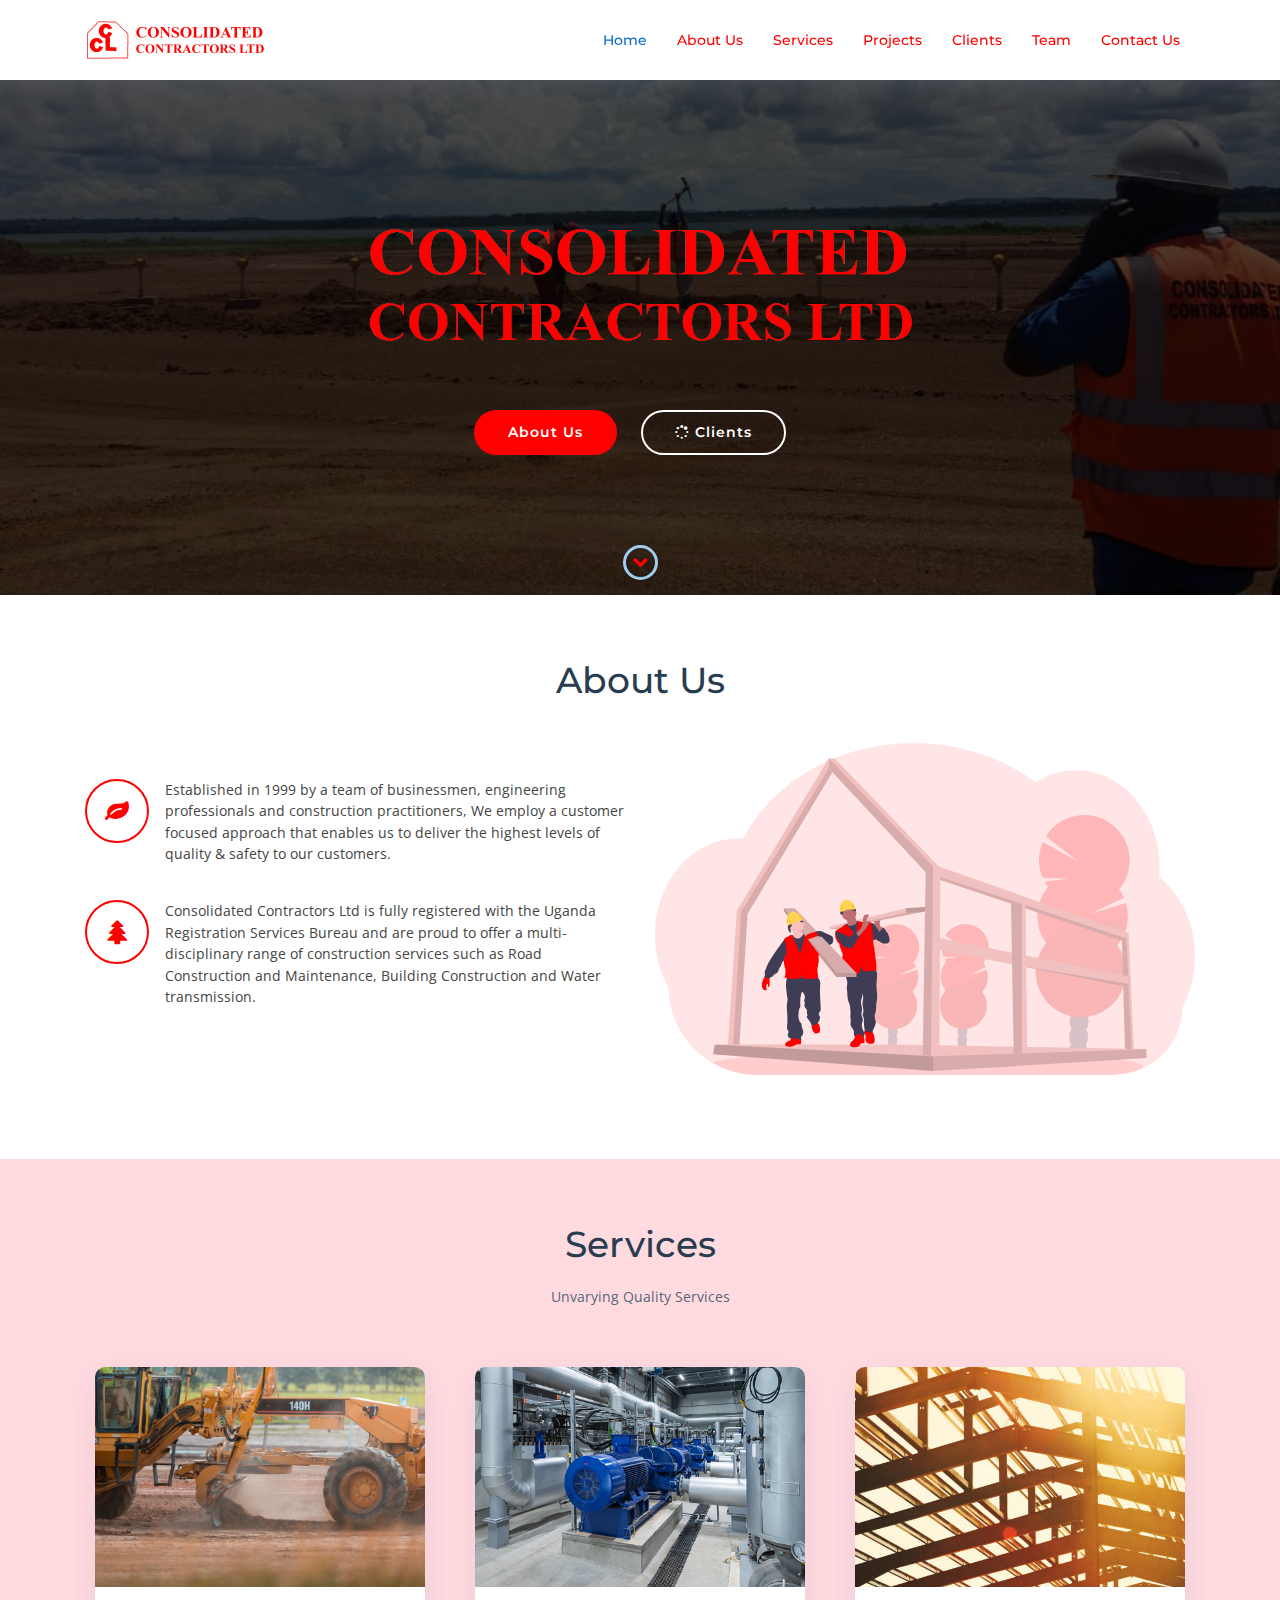
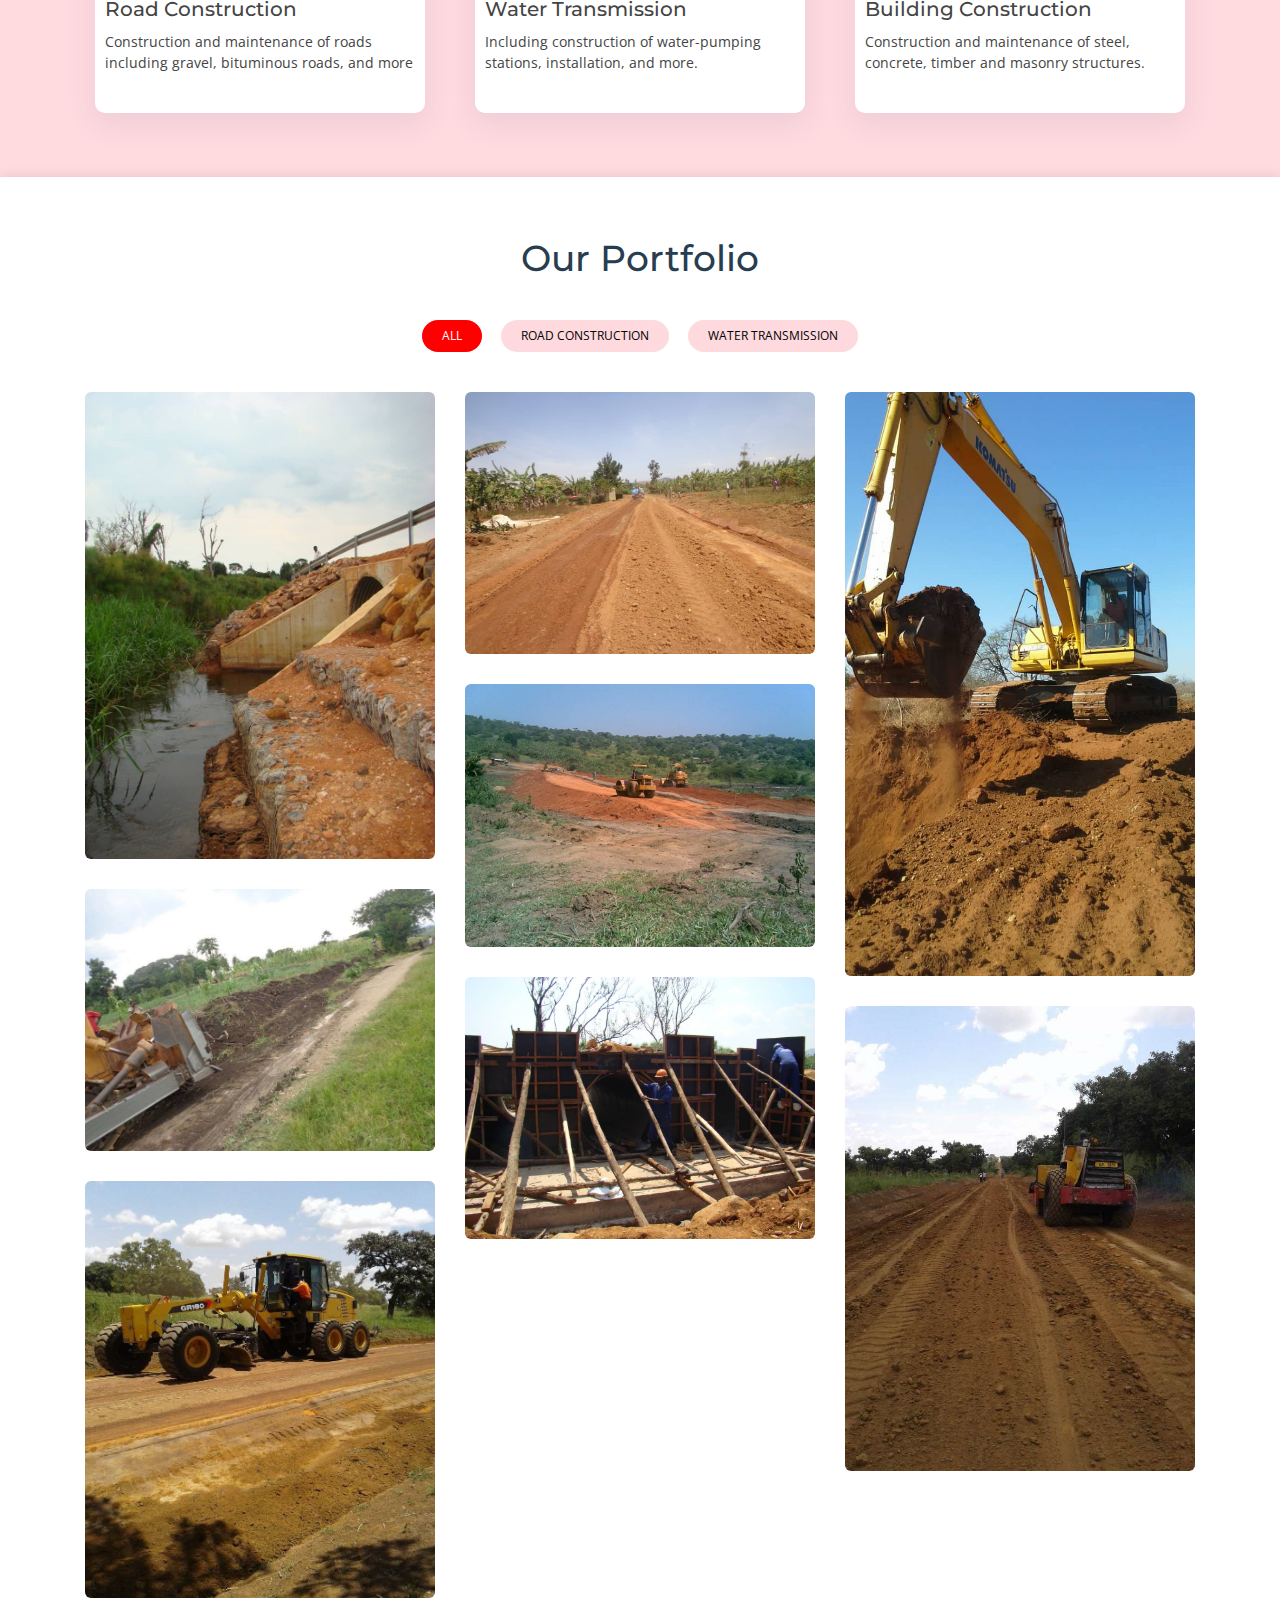
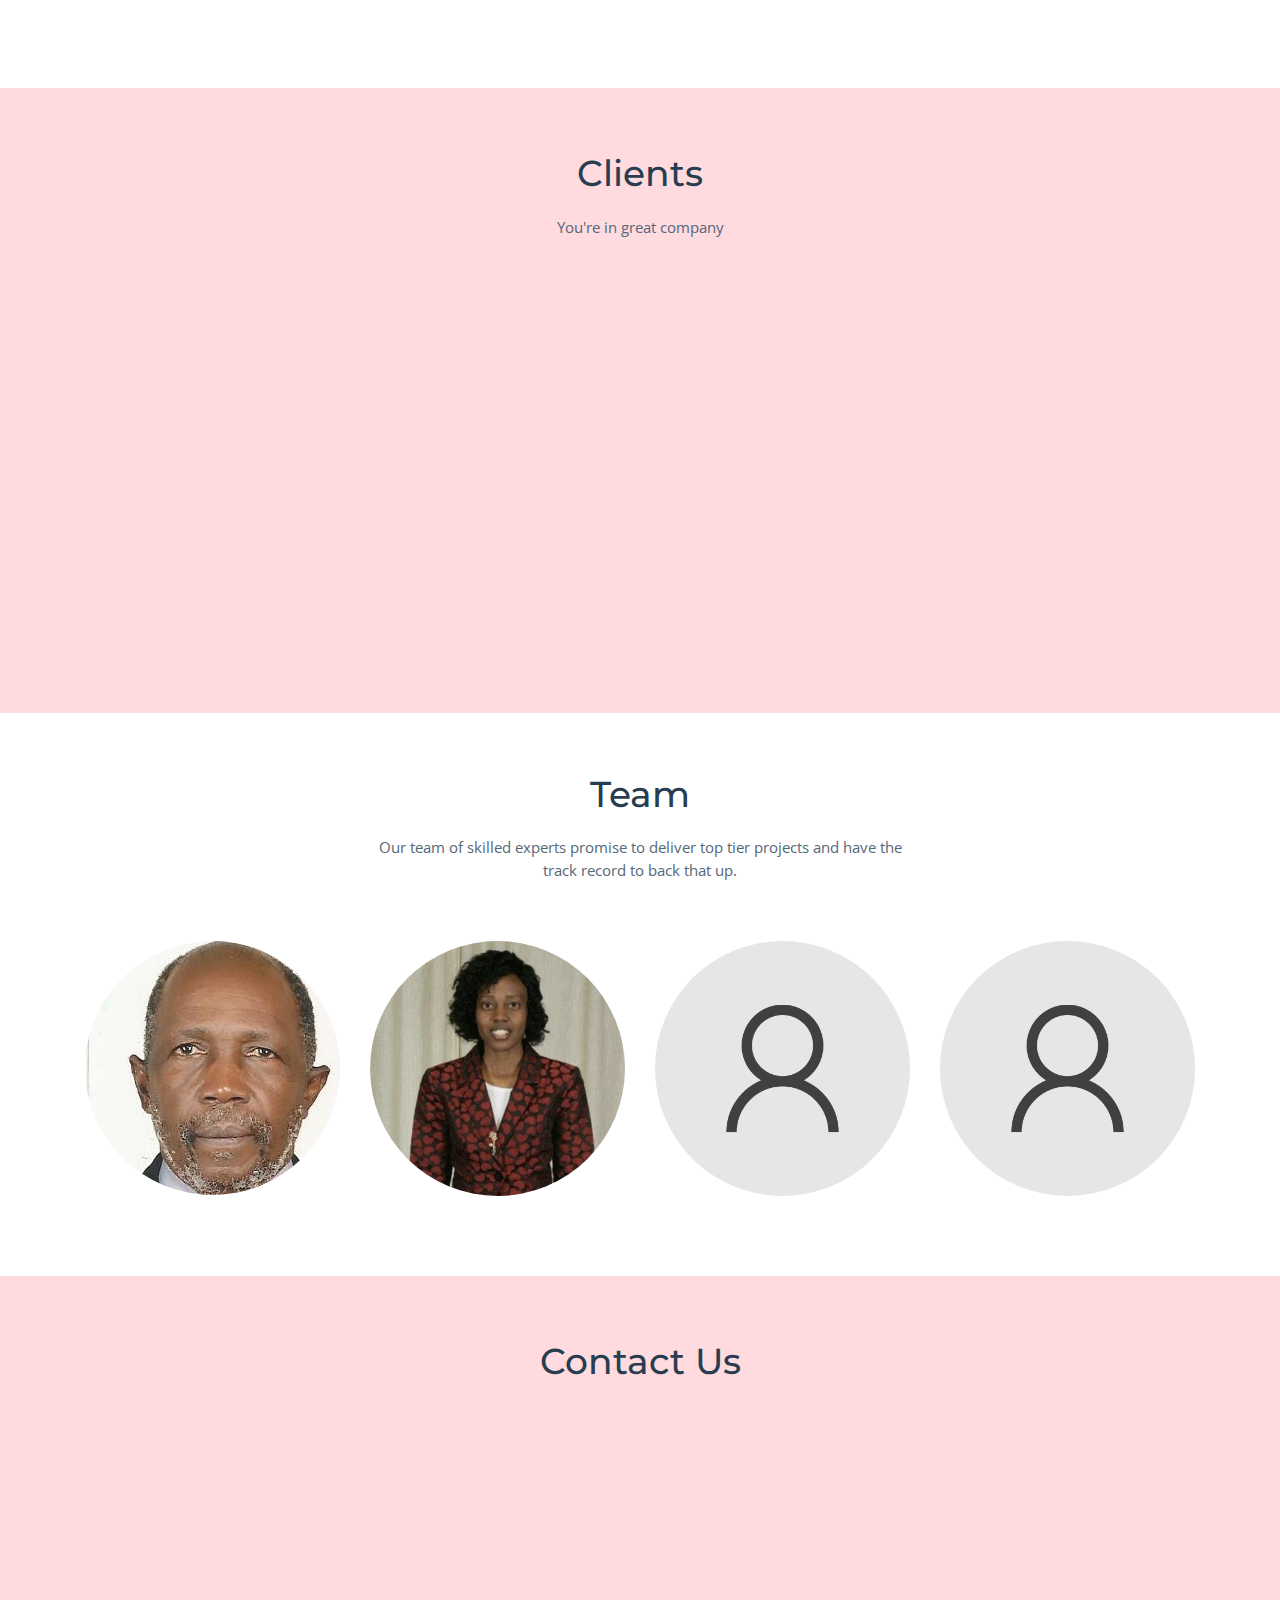
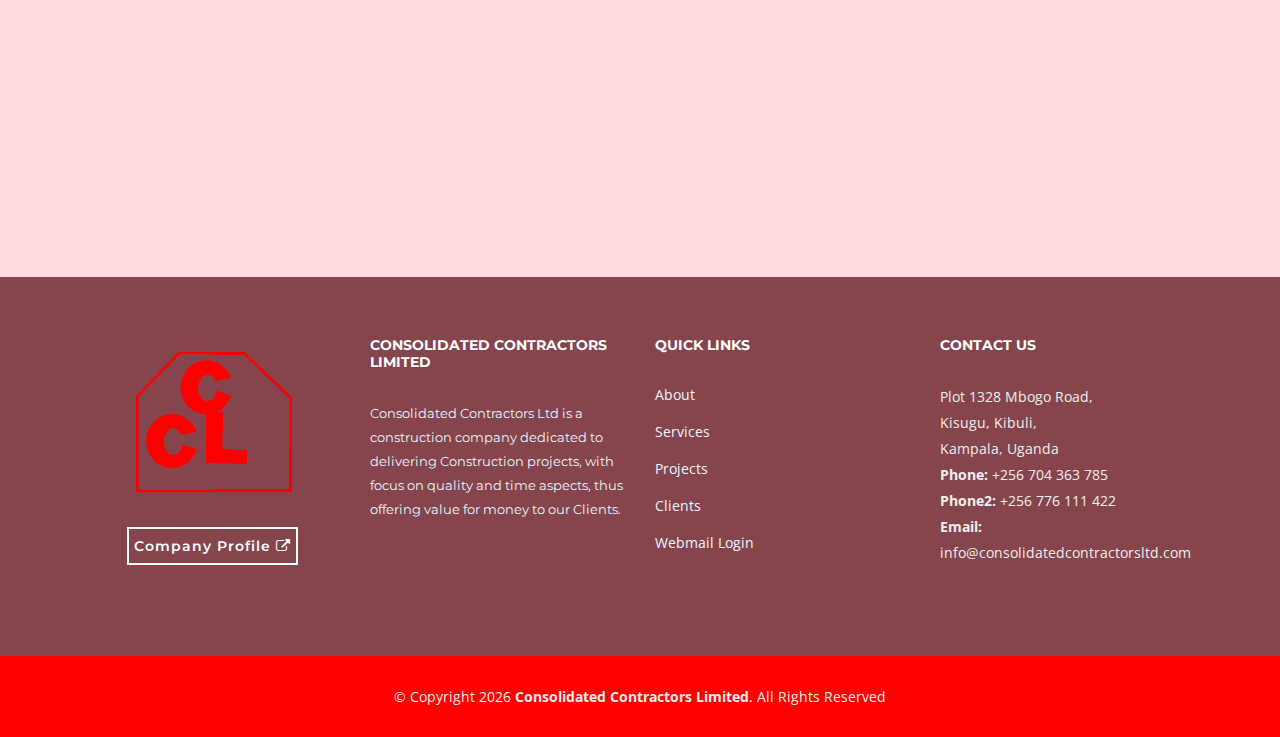
<file: index.html>
<!DOCTYPE html>
<html lang="en">
<head>
  <meta charset="utf-8">
  <title>Consolidated Contractors Limited</title>

  <meta http-equiv="X-UA-Compatible" content="IE=edge">
  <meta name="viewport" content="width=device-width, initial-scale=1.0">

  <meta property="og:url" content="https://consolidatedcontractorsltd.com" />
  <meta property="og:title" content="Consolidated Contractors Limited" />
  <meta property="og:description" content="This is the official website for Consolidated Contractors Limited, a holding company with interests in numerous fields based in Uganda.">
  <meta property="og:image" content="https://consolidatedcontractorsltd.com/img/silbaka-logo-300.png">
  <meta property="og:type" content="website" />
  <meta property="og:locale" content="en_GB" />
  <meta rel="canonical" href="https://consolidatedcontractorsltd.com">
  <meta property="twitter:card" content="summary_large_image">
  <meta property="twitter:creator" content="@kanyeceejay">
  <meta property="twitter:image" content="https://consolidatedcontractorsltd.com/img/embogo/gate-1920.jpg">
  <meta property="twitter:site" content="@kanyeceejay">

  <!-- Favicons -->
  <link rel="apple-touch-icon" sizes="180x180" href="/apple-touch-icon.png">
  <link rel="icon" type="image/png" sizes="32x32" href="/favicon-32x32.png">
  <link rel="icon" type="image/png" sizes="16x16" href="/favicon-16x16.png">
  <link rel="manifest" href="/site.webmanifest">


  <!-- Google Fonts -->
  <link href="https://fonts.googleapis.com/css?family=Open+Sans:300,300i,400,400i,700,700i|Montserrat:300,400,500,700" rel="stylesheet">

  <!-- Bootstrap CSS File -->
  <link href="lib/bootstrap/css/bootstrap.min.css" rel="stylesheet">

  <!-- Libraries CSS Files -->
  <link href="lib/font-awesome/css/font-awesome.min.css" rel="stylesheet">
  <link href="lib/animate/animate.min.css" rel="stylesheet">
  
   <!-- Vendor CSS Files -->
   <!-- <link href="assets/vendor/aos/aos.css" rel="stylesheet">
   <link href="assets/vendor/bootstrap/css/bootstrap.min.css" rel="stylesheet">
   <link href="assets/vendor/bootstrap-icons/bootstrap-icons.css" rel="stylesheet">
   <link href="assets/vendor/glightbox/css/glightbox.min.css" rel="stylesheet">
   <link href="assets/vendor/swiper/swiper-bundle.min.css" rel="stylesheet"> -->

  <!-- Main Stylesheet File -->
  <link href="css/style.css" rel="stylesheet">
    
  <!-- Global site tag (gtag.js) - Google Analytics -->
  <script async src="https://www.googletagmanager.com/gtag/js?id=UA-137977686-5"></script>
  <script>
    window.dataLayer = window.dataLayer || [];
    function gtag(){dataLayer.push(arguments);}
    gtag('js', new Date());

    gtag('config', 'UA-137977686-5');
  </script>

</head>

<body>

  <!--==========================
  Header and Navigation
  ============================-->
  <header id="header" class="fixed-top">
    <div class="container">

      <div class="logo float-left">
        <!-- Uncomment below if you prefer to use an image logo -->
        <!-- <h1 class="text-light"><a href="#header"><span>NewBiz</span></a></h1> -->
        <!-- <a href="#intro" class="scrollto"><img src="img/silbaka-logo-long-260-70.png" alt="" class="img-fluid"></a> -->
        <a href="#intro" class="scrollto"><img src="img/ccl-logo-40h.png" alt="" class="img-fluid"></a>
      </div>

      <nav class="main-nav float-right d-none d-lg-block">
        <ul>
          <li class="active"><a href="#intro">Home</a></li>
          <li><a class="nav-link scrollto" href="#about">About Us</a></li>
          <li><a class="nav-link scrollto" href="#services">Services</a></li>
          <li><a class="nav-link scrollto" href="#portfolio">Projects</a></li>
          <li><a class="nav-link scrollto" href="#clients">Clients</a></li>
          <li><a class="nav-link scrollto" href="#team">Team</a></li>
          <li><a class="nav-link scrollto" href="#contact">Contact Us</a></li>
        </ul>
      </nav><!-- .main-nav -->
      
    </div>
  </header><!-- #header -->


  <main id="main">
    <!--==========================
      Intro Section with Banner
    ============================-->
    <section class="holder section">
      <section id="intro" class="clearfix">
        <div class="container">

          <!-- <div class="intro-img">
            <img src="img/intro-img.svg" alt="" class="img-fluid">
          </div> -->

          <div class="intro-info">
            <!-- <h1>Silbaka</h1>  <h2>Investments Ltd</h2> -->
            <!-- <img src="img/silbaka-logo-words.png" class="img-fluid" style="padding-bottom: 40px;" alt="Consolidated Contractors Limited"> -->
            <img src="img/ccl-words.png" class="img-fluid" style="padding-bottom: 40px;" alt="Consolidated Contractors Limited">
            <div>
              <a href="#about" class="btn-get-started scrollto">About Us</a>
              <a href="#clients" class="btn-services scrollto"><i class="fa fa-spin fa-spinner"></i> Clients</a>
              <br>
              <div id="lead-down">
                <a href="#about" class="scrollto">
                  <span>
                      <i class="fa fa-chevron-down" aria-hidden="true"></i> 
                  </span>
                </a>
              </div>
            </div>
          </div>

        </div>
      </section><!-- #intro -->
    </section>


    <!--==========================
      About Us Section
    ============================-->
    <section id="about" class="about section">
      <div class="container">

        <header class="section-header">
          <h3>About Us</h3>
        </header>

        <div class="row about-container">

          <div class="col-lg-6 content order-lg-1 order-2">
            <p><br></p>

            <div class="icon-box wow fadeInUp" style="visibility: visible; animation-name: fadeInUp;">
              <div class="icon"><i class="fa fa-leaf"></i></div>
              <h4 class="title"><span style="font-size: 14px; color: rgb(68, 68, 68); font-family: 'Open Sans', sans-serif; font-weight: 400;">Established in 1999 by a team of businessmen, engineering professionals and construction practitioners, We employ a customer focused approach that enables us to deliver the highest levels of quality &amp; safety to our customers.</span><br></h4>
            </div>

            <div class="icon-box wow fadeInUp" data-wow-delay="0.2s" style="visibility: visible; animation-delay: 0.2s; animation-name: fadeInUp;">
              <div class="icon"><i class="fa fa-tree"></i></div>
              <h4 class="title"><span style="font-size: 14px; color: rgb(68, 68, 68); font-family: 'Open Sans', sans-serif; font-weight: 400;">Consolidated Contractors Ltd is fully registered with the Uganda Registration Services Bureau and are proud to offer a multi-disciplinary range of construction services such as Road Construction and Maintenance, Building Construction and Water transmission.</span><br></h4>
            </div>


          </div>

          <div class="col-lg-6 background order-lg-2 order-1 wow fadeInUp">
            <!-- <img src="img/about-img.svg" class="img-fluid" alt=""> -->
            <img src="img/under_construction.svg" class="img-fluid" alt="">
          </div>
        </div>

        </div>

      </div>
    </section><!-- #about -->


    <!-- ======= Services Section ======= -->
    <section id="services" class="section-bg">
      <div class="container" data-aos="fade-up">

        <header class="section-header">
          <h3>Services</h3>
          <p>Unvarying Quality Services</p>
        </header>

        <div class="row justify-content-center">

          <div class="col-md-4 col-lg-4" data-aos="zoom-in" data-aos-delay="100">
            <div class="box">
              <div class="icon"><i class="bi bi-briefcase" style="color: #ff689b;"></i></div>
              <div class="icon"><img src="img/troy-tractor.jpg" alt="" class="img-fluid"></div>
              <h4 class="title">Road Construction</h4>
              <p class="description">Construction and maintenance of roads including gravel, bituminous roads, and more</p>
            </div>
          </div>

          <div class="col-md-4 col-lg-4" data-aos="zoom-in" data-aos-delay="100">
            <div class="box">
              <div class="icon"><i class="bi bi-briefcase" style="color: #ff689b;"></i></div>
              <div class="icon"><img src="img/water-pump-statin.jpg" alt="" class="img-fluid"></div>
              <h4 class="title">Water Transmission</h4>
              <p class="description">Including construction of water-pumping stations, installation, and more.</p>
            </div>
          </div>
  
          <div class="col-md-4 col-lg-4" data-aos="zoom-in" data-aos-delay="100">
            <div class="box">
              <div class="icon"><i class="bi bi-briefcase" style="color: #ff689b;"></i></div>
              <div class="icon"><img src="img/stock-unsplash-construction-8to533.jpg" alt="" class="img-fluid"></div>
              <h4 class="title">Building Construction</h4>
              <p class="description">Construction and maintenance of steel, concrete, timber and masonry structures.</p>
            </div>
          </div>
  
       
        </div>

      </div>
    </section><!-- End Services Section -->
    

     <!-- ======= Portfolio Section ======= -->
     <section id="portfolio" class="clearfix">
      <div class="container" data-aos="fade-up">

        <header class="section-header">
          <h3 class="section-title">Our Portfolio</h3>
        </header>

        <div class="row" data-aos="fade-up" data-aos-delay="100">
          <div class="col-lg-12">
            <ul id="portfolio-flters">
              <li data-filter="*" class="filter-active">All</li>
              <li data-filter=".filter-app">Road Construction</li>
              <li data-filter=".filter-card">Water Transmission</li>
              <!-- <li data-filter=".filter-web">Building Construction</li> -->
            </ul>
          </div>
        </div>

        <div class="row portfolio-container" data-aos="fade-up" data-aos-delay="200">

          <div class="col-lg-4 col-md-6 portfolio-item filter-card">
            <div class="portfolio-wrap">
              <img src="img/projects/dam-work.jpg" class="img-fluid" alt="">
              <div class="portfolio-info">
                <h4><a href="#">Kabuhuna Swamp Crossing</a></h4>
                <p>Construction of Kabuhuna Swamp Crossing</p>

              </div>
            </div>
          </div>
          
          <div class="col-lg-4 col-md-6 portfolio-item filter-app">
            <div class="portfolio-wrap">
              <img src="img/projects/term-maintenance.jpg" class="img-fluid" alt="">
              <div class="portfolio-info">
                <h4><a href="#">Term Maintenance</a></h4>
                <p>Term Maintenance of Kotido-Kapelimoru-Lopei Road</p>

              </div>
            </div>
          </div>
          
          <div class="col-lg-4 col-md-6 portfolio-item filter-app">
            <div class="portfolio-wrap">
              <img src="img/projects/tractor-extra.jpg" class="img-fluid" alt="">
              <div class="portfolio-info">
                <h4><a href="#">Term Maintenance</a></h4>
                <p>Term Maintenance of Ariamoi-Lopei Road</p>

              </div>
            </div>
          </div>

          <div class="col-lg-4 col-md-6 portfolio-item filter-card">
            <div class="portfolio-wrap">
              <img src="img/projects/ConstructionofMayikaloDaminSembabuleDistrict.jpg" class="img-fluid" alt="">
              <div class="portfolio-info">
                <h4><a href="#">Mayikalo Dam</a></h4>
                <p>Construction of Mayikalo Dam in Sembabule District</p>

              </div>
            </div>
          </div>

          <div class="col-lg-4 col-md-6 portfolio-item filter-app">
            <div class="portfolio-wrap">
              <img src="img/projects/community-access-road.jpg" class="img-fluid" alt="">
              <div class="portfolio-info">
                <h4><a href="#">Community Access Road</a></h4>
                <p>Construction of 18.3km of Community Access Road in Kicuzi Sub-County, Ibanda</p>

              </div>
            </div>
          </div>

          <div class="col-lg-4 col-md-6 portfolio-item filter-card">
            <div class="portfolio-wrap">
              <img src="img/projects/bridge-work.jpg" class="img-fluid" alt="">
              <div class="portfolio-info">
                <h4><a href="#">Bridge Construction</a></h4>
                <p></p>

              </div>
            </div>
          </div>
          
          
          <div class="col-lg-4 col-md-6 portfolio-item filter-app">
            <div class="portfolio-wrap">
              <img src="img/projects/kitgum-maintenance.jpg" class="img-fluid" alt="">
              <div class="portfolio-info">
                <h4><a href="#">Periodic Maintenance</a></h4>
                <p>Periodic Maintenance of Kitgum-Kalongo Road</p>

              </div>
            </div>
          </div>

          <div class="col-lg-4 col-md-6 portfolio-item filter-app">
            <div class="portfolio-wrap">
              <img src="img/projects/patongo-road.jpg" class="img-fluid" alt="">
              <div class="portfolio-info">
                <h4><a href="#">Periodic Maintenance</a></h4>
                <p>Periodic Maintenance of Patongo-Lukee Road</p>

              </div>
            </div>
          </div>

          
        </div>

      </div>
    </section><!-- End Portfolio Section -->


    <!--==========================
      clients Section
    ============================-->
    <!-- <section id="clients" class="section-bg section"> -->
    <section id="clients" class="section-bg section">

      <div class="container">

        <div class="section-header">
          <h3>Clients</h3>
          <p>You're in great company</p>
        </div>

        <div class="row no-gutters clients-wrap clearfix wow fadeInUp">

          <div class="col-lg-4 col-md-4 col-xs-6">
            <div class="client-logo">
              <a href="#" class="scrollto">
                <img src="img/clients/caa.png" class="img-fluid" alt="Embogo" >
              </a>
            </div>
          </div>
          
          <div class="col-lg-4 col-md-4 col-xs-6">
            <div class="client-logo coat">
              <a href ="#" class="scrollto">
                <img src="img/clients/coat.png" class="img-fluid"  >
                Ministry of Local Government
              </a>
            </div>
          </div>
        
          <div class="col-lg-4 col-md-4 col-xs-6">
            <div class="client-logo">
              <a href ="#" class="scrollto">
                <img src="img/clients/cropped-logo-unra-3-1.png" class="img-fluid">
              </a>
            </div>
          </div>
          
          <div class="col-lg-4 col-md-4 col-xs-6">
            <div class="client-logo">
              <a href ="#" class="scrollto">
                <img src="img/clients/kcca.svg" class="img-fluid" alt="" title="" style="max-height: 160px;">
              </a>
            </div>
          </div>
          
          <div class="col-lg-4 col-md-4 col-xs-6">
            <div class="client-logo coat">
              <a href ="#" class="scrollto">
                <img src="img/clients/coat.png" class="img-fluid" alt="" title="">
                Ministry	of	Works	and Transport
              </a>
            </div>
          </div>
        
          <div class="col-lg-4 col-md-4 col-xs-6">
            <div class="client-logo coat">
              <a href ="#" class="scrollto">
                <img src="img/clients/coat.png" class="img-fluid" alt="" title="">
                Ministry of Water and Environment
              </a>
            </div>
          </div>
        
        </div>

      </div>

    </section> <!-- #clients -->


    <!-- ======= Team Section ======= -->
    <section id="team">
      <div class="container" data-aos="fade-up">
        <div class="section-header">
          <h3>Team</h3>
          <p>Our team of skilled experts promise to deliver top tier projects and have the track record to back that up.</p>
        </div>

        <div class="row">


          <div class="col-lg-3 col-md-6" data-aos="zoom-out" data-aos-delay="200">
            <div class="member">
              <img src="img/wilson.jpg" class="img-fluid" alt="">
              <div class="member-info">
                <div class="member-info-content">
                  <h4>Wilson B. Kashaya</h4>
                  <span>Managing Director</span>
                  <div class="social">
                    <a href=""><i class="bi bi-twitter"></i></a>
                    <a href=""><i class="bi bi-facebook"></i></a>
                    <a href=""><i class="bi bi-instagram"></i></a>
                    <a href=""><i class="bi bi-linkedin"></i></a>
                  </div>
                </div>
              </div>
            </div>
          </div>

          <div class="col-lg-3 col-md-6" data-aos="zoom-out" data-aos-delay="400">
            <div class="member">
              <img src="img/annie-new.jpg" class="img-fluid" alt="">
              <div class="member-info">
                <div class="member-info-content">
                  <h4>Annie K Asiimwe</h4>
                  <span>Director</span>
                  <div class="social">
                    <a href=""><i class="bi bi-twitter"></i></a>
                    <a href=""><i class="bi bi-facebook"></i></a>
                    <a href=""><i class="bi bi-instagram"></i></a>
                    <a href=""><i class="bi bi-linkedin"></i></a>
                  </div>
                </div>
              </div>
            </div>
          </div>

          <div class="col-lg-3 col-md-6" data-aos="zoom-out" data-aos-delay="300">
            <div class="member">
              <img src="img/user.png" class="img-fluid" alt="">
              <div class="member-info">
                <div class="member-info-content">
                  <h4>Noella Akatukunda</h4>
                  <span>Director</span>
                  <div class="social">
                    <a href=""><i class="bi bi-twitter"></i></a>
                    <a href=""><i class="bi bi-facebook"></i></a>
                    <a href=""><i class="bi bi-instagram"></i></a>
                    <a href=""><i class="bi bi-linkedin"></i></a>
                  </div>
                </div>
              </div>
            </div>
          </div>

         

          
          <div class="col-lg-3 col-md-6" data-aos="zoom-out" data-aos-delay="100">
            <div class="member">
              <img src="img/user.png" class="img-fluid" alt="">
              <div class="member-info">
                <div class="member-info-content">
                  <h4>Sande William</h4>
                  <span>Management</span>
                  <div class="social">
                    <a href=""><i class="bi bi-twitter"></i></a>
                    <a href=""><i class="bi bi-facebook"></i></a>
                    <a href=""><i class="bi bi-instagram"></i></a>
                    <a href=""><i class="bi bi-linkedin"></i></a>
                  </div>
                </div>
              </div>
            </div>
          </div>

        </div>

      </div>
    </section><!-- End Team Section -->


    <!--==========================
      Contact Section
    ============================-->
    <section id="contact" class="section section-bg">
      <div class="container-fluid">

        <div class="section-header">
          <h3>Contact Us</h3>
        </div>

        <div class="row wow fadeInUp">

          <div class="col-lg-6">
            <div class="map mb-4 mb-lg-0">]
              <iframe src="https://maps.google.com/maps?q=Plot%201328%20Mbogo%20Road%2C%20Kisugu%2C%20Kibuli%2C%20Kamapala&t=m&z=15&output=embed&iwloc=near" width="600" height="450" frameborder="0"  style="border:0; width: 100%; height: 312px;" allowfullscreen></iframe>
            </div>
          </div>

          <div class="col-lg-6">
            <div class="row">
              <div class="col-md-12 info">
                <h4>Get In Touch</h4>
              </div>
            </div>

            <div class="form">
              <div id="messages"></div>
              <form action="contactform/contactform.php" method="post" role="form" class="contactForm" id="contact-form">
                <div class="form-row">
                  <div class="form-group col-lg-6">
                    <input type="text" name="name" class="form-control" id="name" placeholder="Your Name" data-rule="minlen:4" data-msg="Please enter at least 4 chars" />
                    <div class="validation"></div>
                  </div>
                  <div class="form-group col-lg-6">
                    <input type="email" class="form-control" name="email" id="email" placeholder="Your Email" data-rule="email" data-msg="Please enter a valid email" required/>
                    <div class="validation"></div>
                  </div>
                </div>
                <div class="form-group">
                  <input type="text" class="form-control" name="subject" id="subject" placeholder="Subject" data-rule="minlen:4" data-msg="Please enter at least 8 chars of subject" required/>
                  <div class="validation"></div>
                </div>
                <div class="form-group">
                  <textarea class="form-control" name="message" rows="5" data-rule="required" data-msg="Please write something for us" placeholder="Message" required></textarea>
                  <div class="validation"></div>
                </div>
                <input type="hidden" name="recaptcha_response" id="recaptchaResponse">
                <small>
                  This site is protected by reCAPTCHA and the Google
                  <a href="https://policies.google.com/privacy">Privacy Policy</a> and
                  <a href="https://policies.google.com/terms">Terms of Service</a> apply.
                </small> <br><br>
                <div class="text-center">
                  <!-- <button type="submit" title="Send Message" onclick="" id="submitbtn">Send Message</button> -->
                  <button name="send" class="" id="submit"></button>
                </div>
              </form>
              
              
            </div>
          </div>

        </div>

      </div>
    </section><!-- #contact -->

    <style>
      #submit, #send {
          outline: none;
          height: 40px;
          text-align: center;
          width: 130px;
          border-radius: 40px;
          background: #fff;
          background: #FF0000;
          border: 2px solid #1ECD97;
          color: #1ECD97;
          letter-spacing: 1px;
          text-shadow: 0;
          font-size: 12px;
          cursor: pointer;
          -webkit-transition: all 0.25s ease;
          transition: all 0.25s ease;
          border-radius: 0px;
          color: white;
          border-color: #FF0000;
      }
      #submit:hover, #send:hover {
          color: white;
          background: #1ECD97;
          background: white;
          color: #FF0000;
        }
          #submit:active, #send:active {
                  letter-spacing: 2px;
          }
          #submit:after, #send:after {
                  content: "SUBMIT";
          }

          #submit.onclick, #send.onclick {
                  width: 40px;
                  background: white;
                  border-color: #bbbbbb;
                  border-width: 3px;
                  font-size: 0;
                  border-left-color: #1ECD97;
                  -webkit-animation: rotating 2s 0.25s linear infinite;
                  animation: rotating 2s 0.25s linear infinite;
                  border-left-color: #FF0000;
                  border-radius: 40px;
          }
          #submit.onclick:after, #send.onclick:after {
                  content: "";
          }
          #submit.onclick:hover, #send.onclick:hover {
                  color: #1ECD97;
          background: white;
          }
          
          #submit.done, #send.done {
              font-size: 13px;
          color: white;
          background: #1ECD97;
          }
          #submit.done:after, #send.done:after {
              font-family: 'FontAwesome';
          content: "Success!";
          }
          
          #submit.fail, #send.fail {
              font-size: 13px;
          color: white;
          background: #cd1e2d;
          }
          #submit.fail:after, #send.fail:after {
              font-family: 'FontAwesome';
          content: "Please Retry";
          }
          
          @-webkit-keyframes rotating {
              from {
                  -webkit-transform: rotate(0deg);
                  transform: rotate(0deg);
          }
          to {
                  -webkit-transform: rotate(360deg);
                  transform: rotate(360deg);
          }
          }
          
          @keyframes rotating {
              from {
                  -webkit-transform: rotate(0deg);
                  transform: rotate(0deg);
          }
          to {
                  -webkit-transform: rotate(360deg);
                  transform: rotate(360deg);
          }
          }
    </style>

  </main>

  <!--==========================
    Footer
  ============================-->
  <footer id="footer">
    <div class="footer-top">
      <div class="container">
        <div class="row">

          <div class="d-none d-lg-block col-lg-3 col-md-4 footer-info">
            <img src="img/ccl-logo-signage.png" class="img-fluid" style="max-width:170px;" alt="Consolidated Contractors Limited Logo">
            <a href="/Consolidated-Company-Profile.pdf" class="btn">Company Profile <i class="fa fa-external-link"></i></a>
          </div>

          <div class="d-none d-md-block col-lg-3 col-md-4 footer-info">
            <h4>Consolidated Contractors Limited</h4>
            <p>Consolidated Contractors Ltd is a construction company dedicated to delivering Construction projects, with focus on quality and time aspects, thus offering value for money to our Clients.</p>
          </div>

          <div class="col-lg-3 col-md-4 footer-links">
            <h4>Quick Links</h4>
            <ul>
              <li><a href="#about" >About</a></li>
              <li><a href="#services" >Services</a></li>
              <li><a href="#projects" >Projects</a></li>
              <li><a href="#clients" >Clients</a></li>
              <li><a href="https://webmail.consolidatedcontractorsltd.com" target="_blank" >Webmail Login</a></li>
            </ul>
          </div>

          <div class="col-lg-3 col-md-4 footer-contact">
            <h4>Contact Us</h4>
            <p>
              Plot 1328 Mbogo Road,<br>
              Kisugu, Kibuli,<br>
              Kampala, Uganda<br>
              <strong>Phone:</strong> +256 704 363 785<br>
              <strong>Phone2:</strong> +256 776 111 422 <br>
              <strong>Email:</strong> info@consolidatedcontractorsltd.com<br>
            </p>

            <!-- <div class="social-links">
              <a href="#" class="twitter" target="_blank" rel="nofollow"><i class="fa fa-twitter"></i></a>
              <a href="#" class="facebook" target="_blank" rel="nofollow"><i class="fa fa-facebook"></i></a>
              <a href="#" class="instagram" target="_blank" rel="nofollow"><i class="fa fa-instagram"></i></a>
              <a href="#" class="linkedin" target="_blank" rel="nofollow"><i class="fa fa-linkedin"></i></a>
            </div> -->

          </div>


        </div>
      </div>
    </div>

    <div class="container">
      <div class="copyright">
        &copy; Copyright <script>document.write(new Date().getFullYear())</script> <strong>Consolidated Contractors Limited</strong>. All Rights Reserved
      </div>
     
    </div>
  </footer><!-- #footer -->

  <a href="#" class="back-to-top"><i class="fa fa-chevron-up"></i></a>
  <!-- Uncomment below i you want to use a preloader -->
  <!-- <div id="preloader"></div> -->

  <!-- JavaScript Libraries -->
  <script src="lib/jquery/jquery.min.js"></script>
  <script src="lib/jquery/jquery-migrate.min.js"></script>
  <script src="lib/bootstrap/js/bootstrap.bundle.min.js"></script>
  <script src="lib/easing/easing.min.js"></script>
  <script src="lib/mobile-nav/mobile-nav.js"></script>
  <script src="lib/wow/wow.min.js"></script>

    <!-- Vendor JS Files -->
    <script src="assets/vendor/purecounter/purecounter.js"></script>
    <script src="assets/vendor/aos/aos.js"></script>
    <script src="assets/vendor/bootstrap/js/bootstrap.bundle.min.js"></script>
    <script src="assets/vendor/glightbox/js/glightbox.min.js"></script>
    <script src="assets/vendor/isotope-layout/isotope.pkgd.min.js"></script>
    <script src="assets/vendor/swiper/swiper-bundle.min.js"></script>
    <script src="assets/vendor/php-email-form/validate.js"></script>

  <!-- Contact Form JavaScript File -->
  <script src="https://www.google.com/recaptcha/api.js?render=6LfBjM0UAAAAAFUUxfGiPsQmRW54vvnqYGy5Z06F"></script>
  <script src="contactform/contactform.js"></script>


  <!-- Template Main Javascript File -->
  <script src="js/main.js"></script>

    <style>
      #services .box {
    position: relative;
    overflow: hidden;
    border-radius: 10px;
    margin: 0 10px 40px 10px;
    background: #fff;
    box-shadow: 0 10px 29px 0 rgb(68 88 144 / 10%);
    transition: all 0.3s ease-in-out;
    height: 100%;
    }
    #services .box:hover {
        transform: translateY(-5px);
    }
    #services h4, #services p {
        padding-left:10px;
        padding-right:10px;
        margin-bottom: 0px;
    }
    #services p{
        font-size:14px;
    }
    #services h4{
        margin-bottom:10px;
        padding-top:10px;
        font-size: 20px;
        font-weight: 500;
    }
    #clients .client-logo a{
        color:black;
      }
      #clients .client-logo.coat {
    text-align:center;
    line-height:1;
    font-size:14px;
    
}
#clients .client-logo.coat img{
    max-height:90px;
    display:block;
    margin:auto;
    padding-bottom:10px;
}
#footer .footer-info a.btn {
    line-height: 1;
    padding: 10px 5px;
    border-radius: 0px;
    color: white;
    border-color: white;
    margin: auto;
    margin-top: 20px;
    text-align: center;
}

.d-none.d-lg-block.col-lg-3.col-md-4.footer-info {
    text-align: center;
}
    </style>
</body>
</html>
</file>
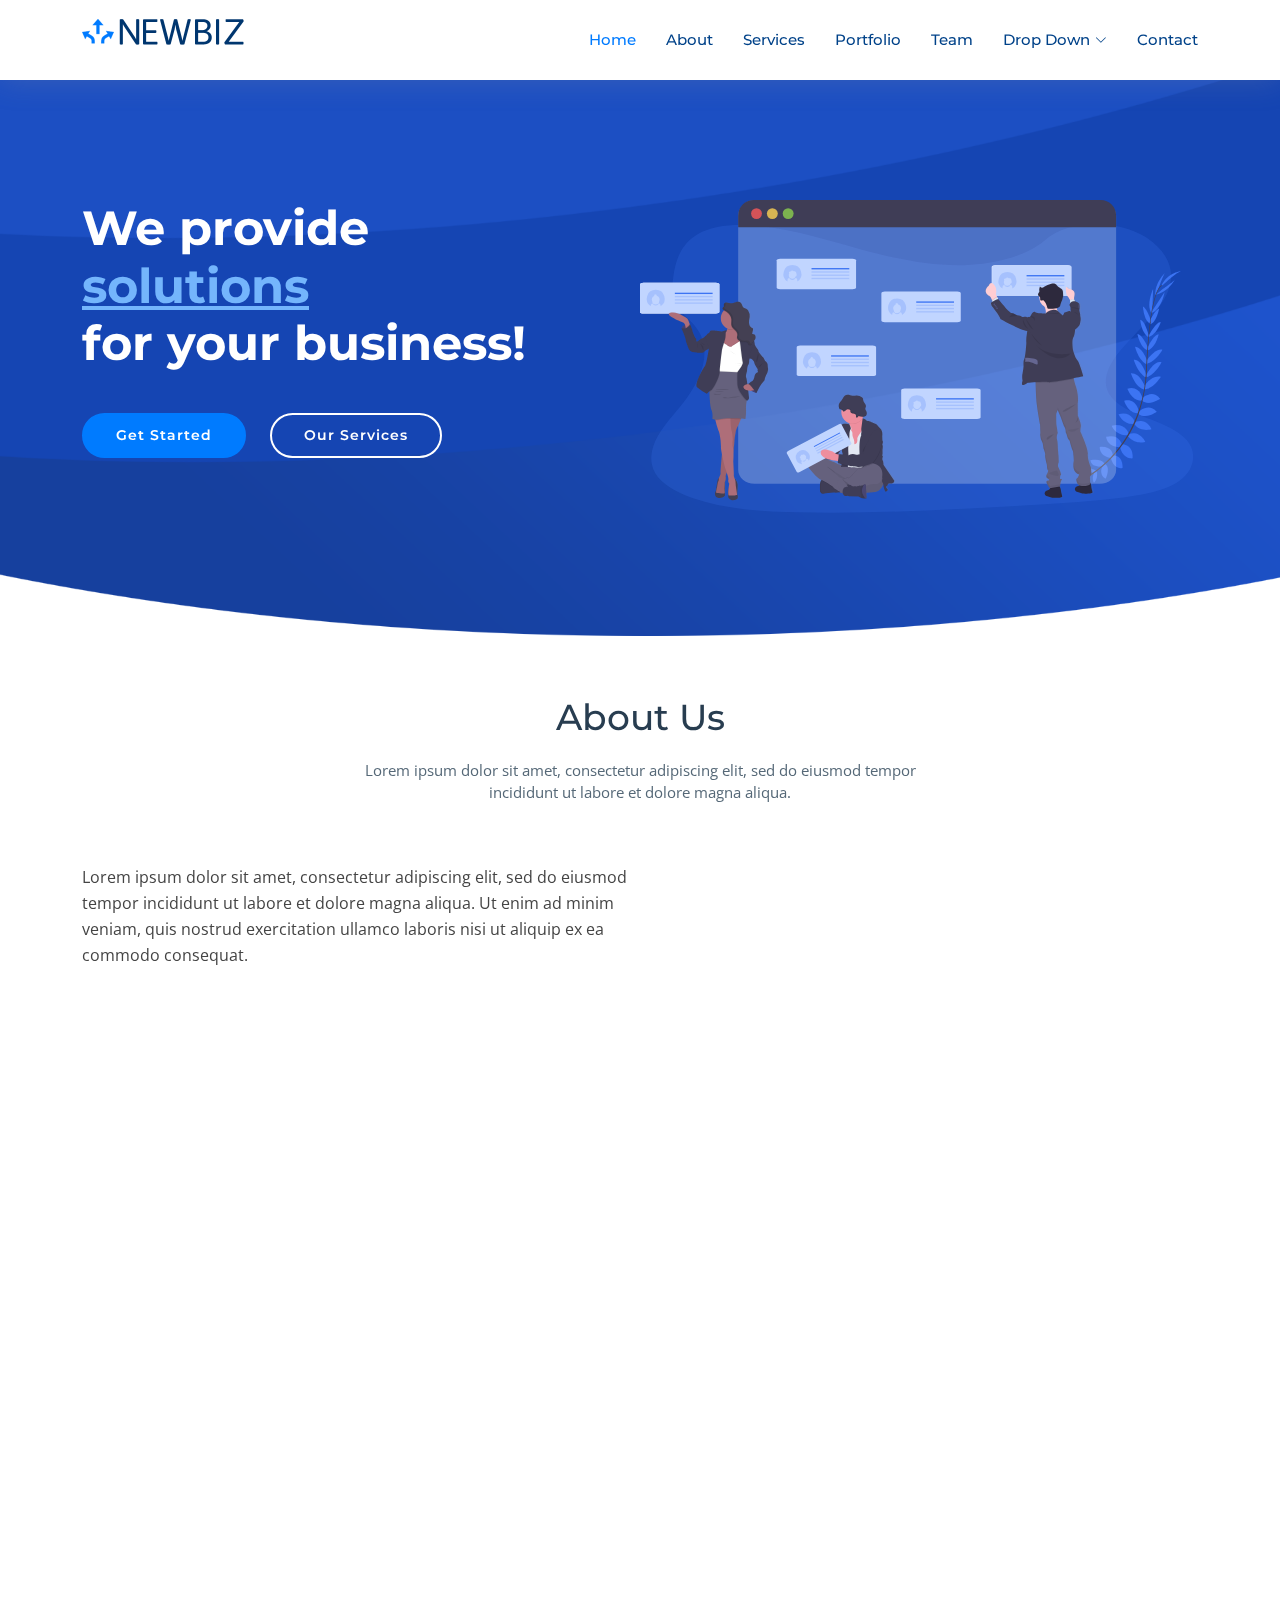
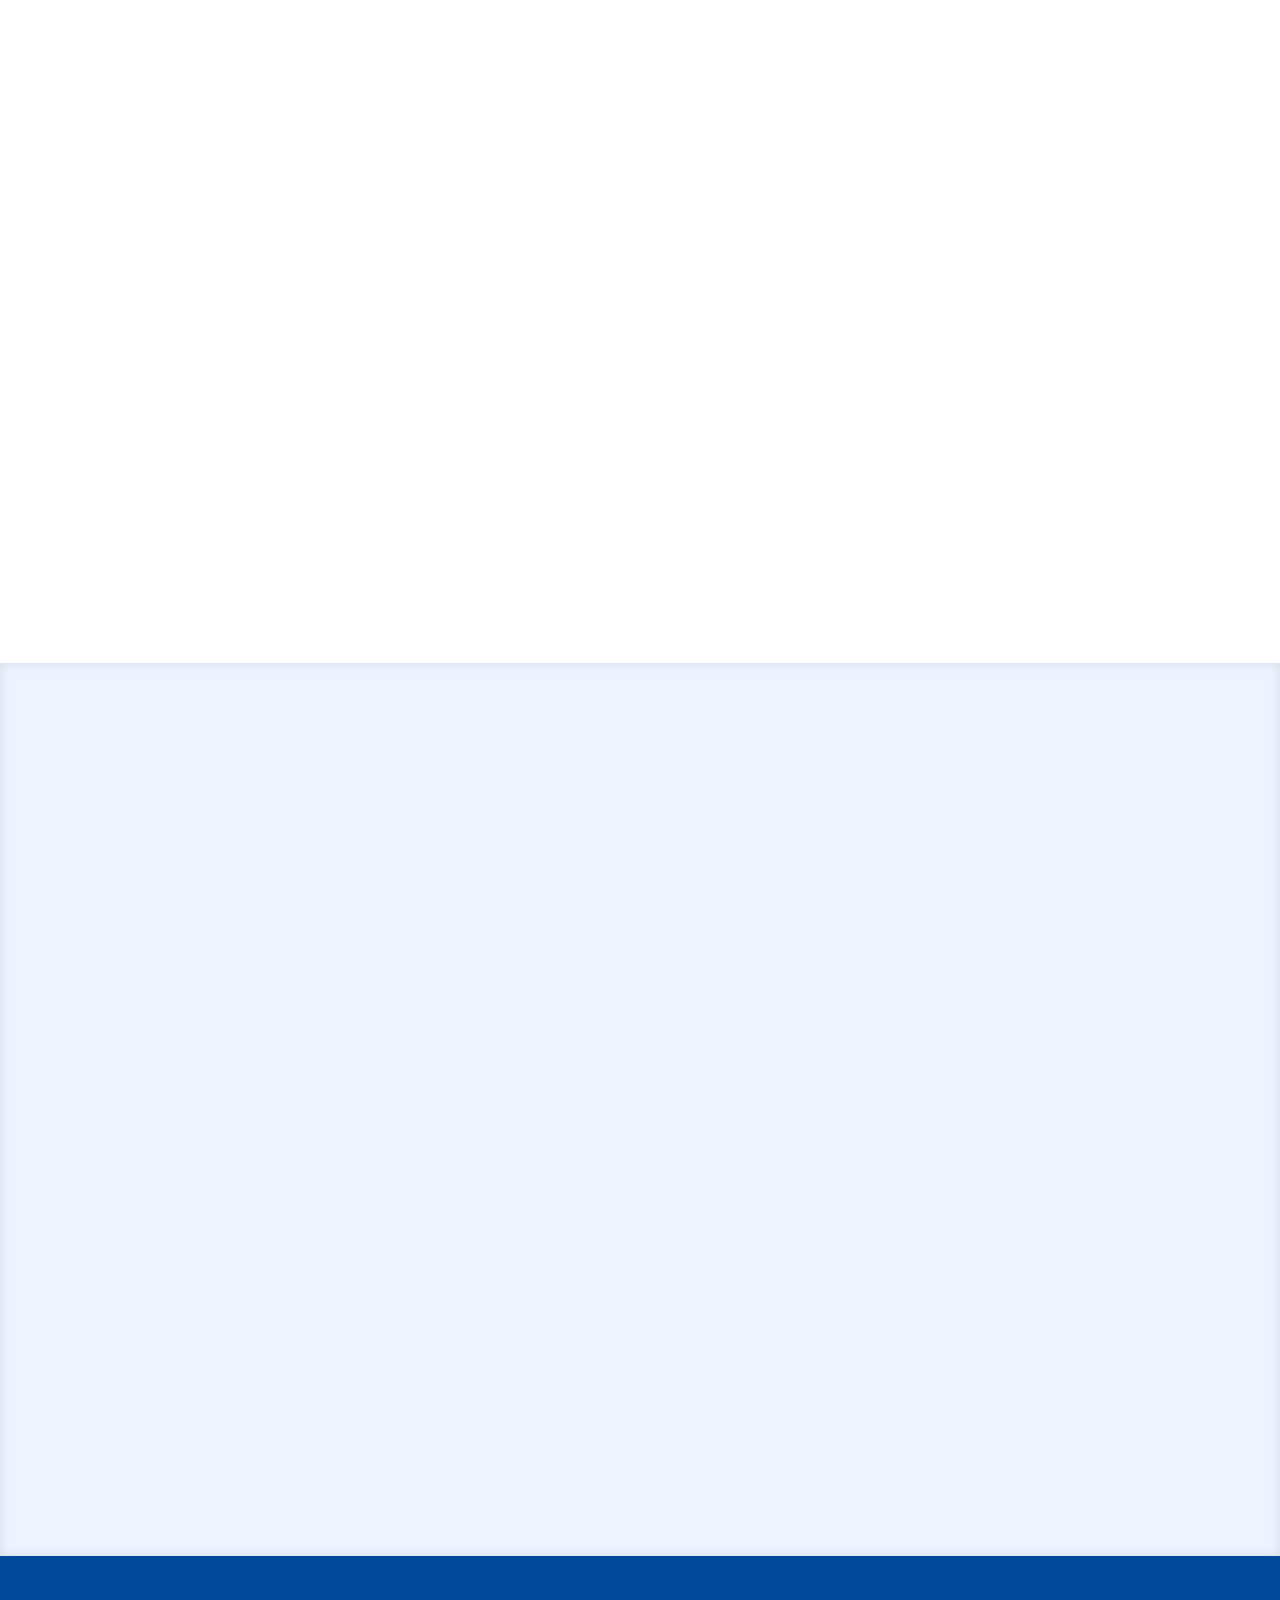
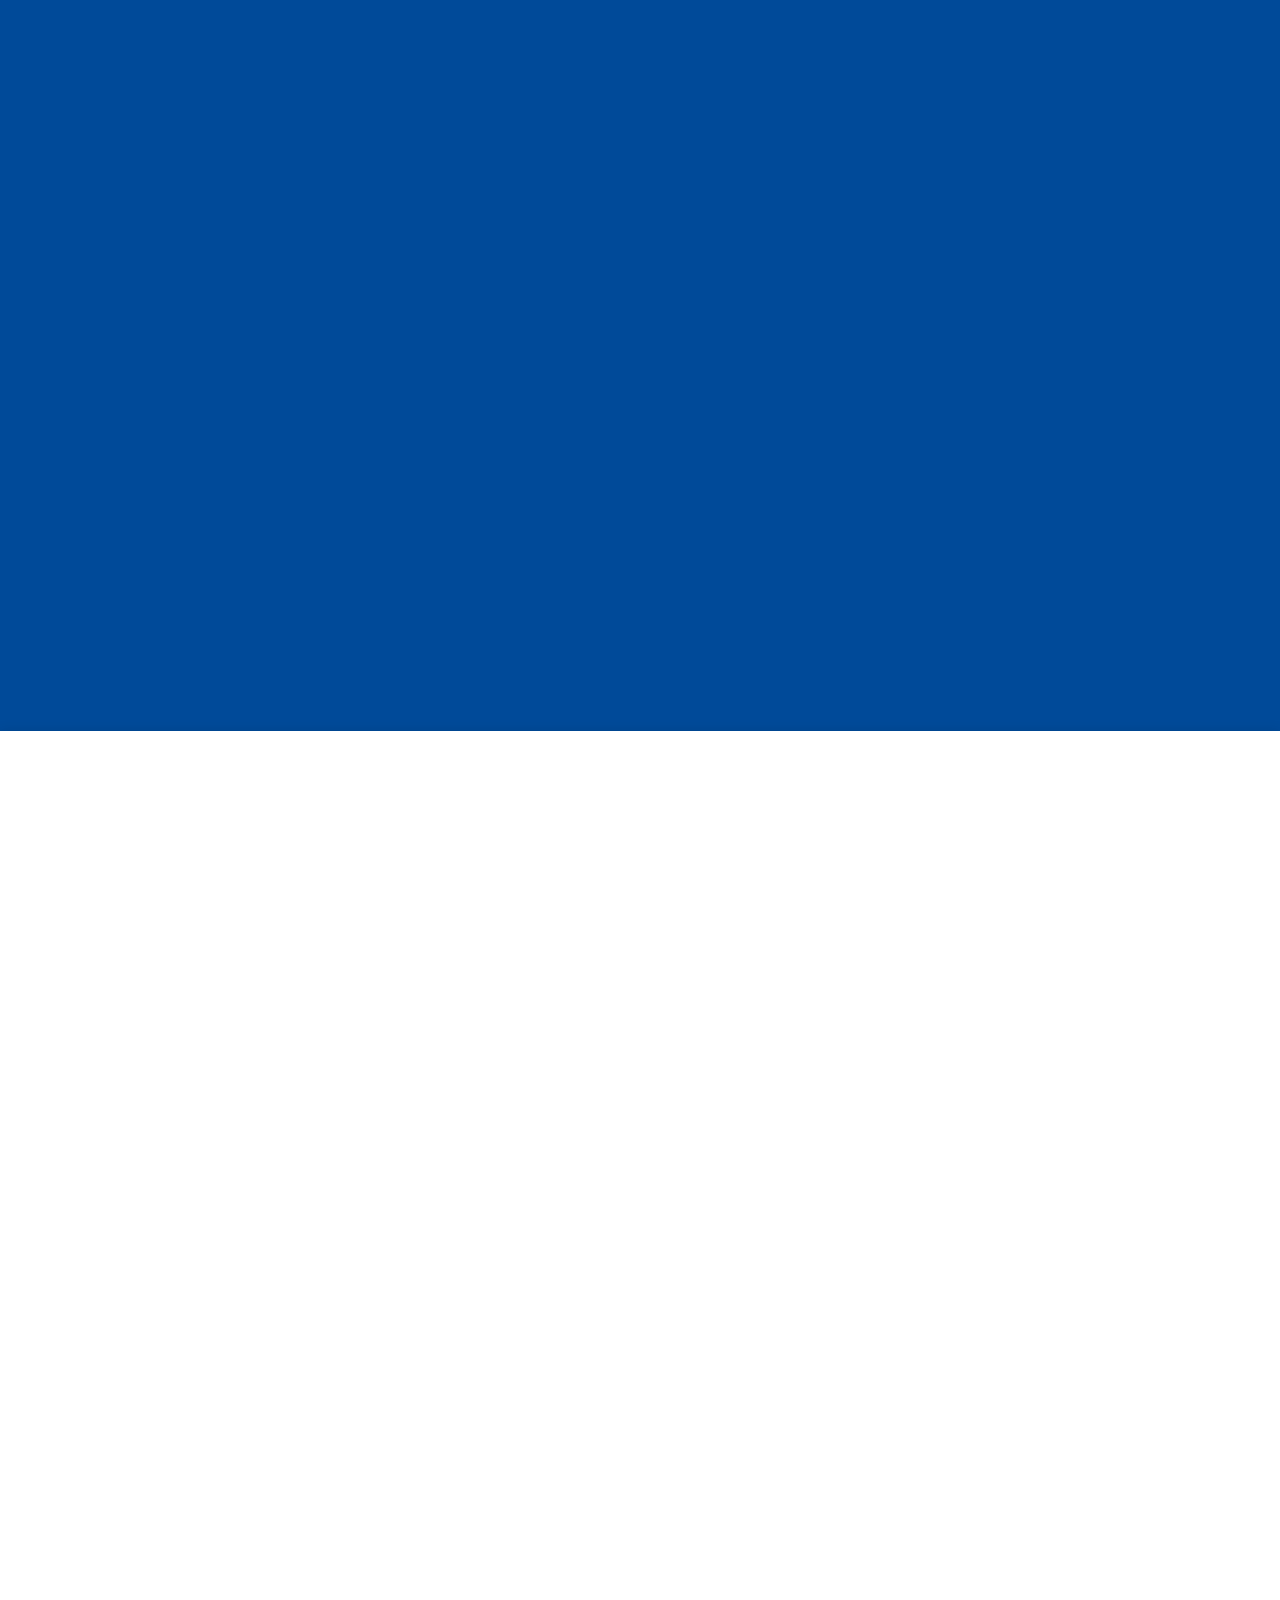
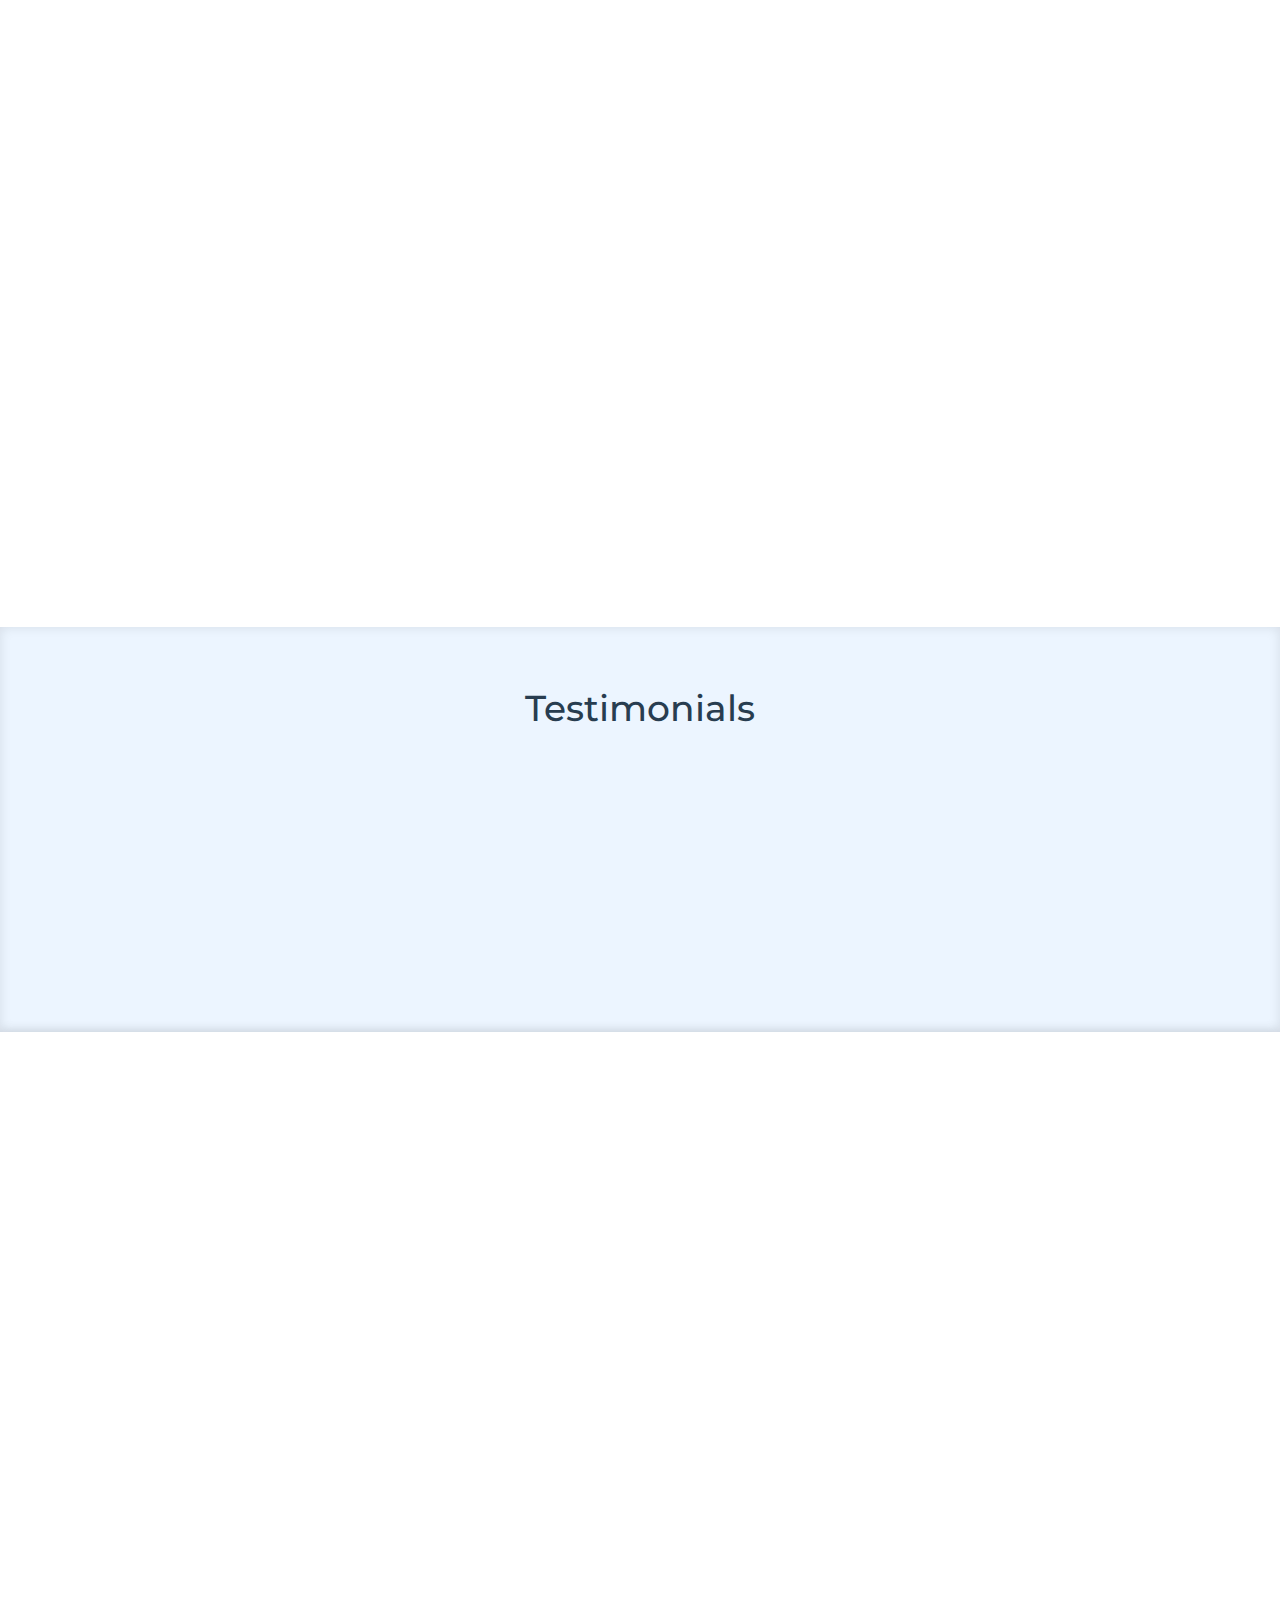
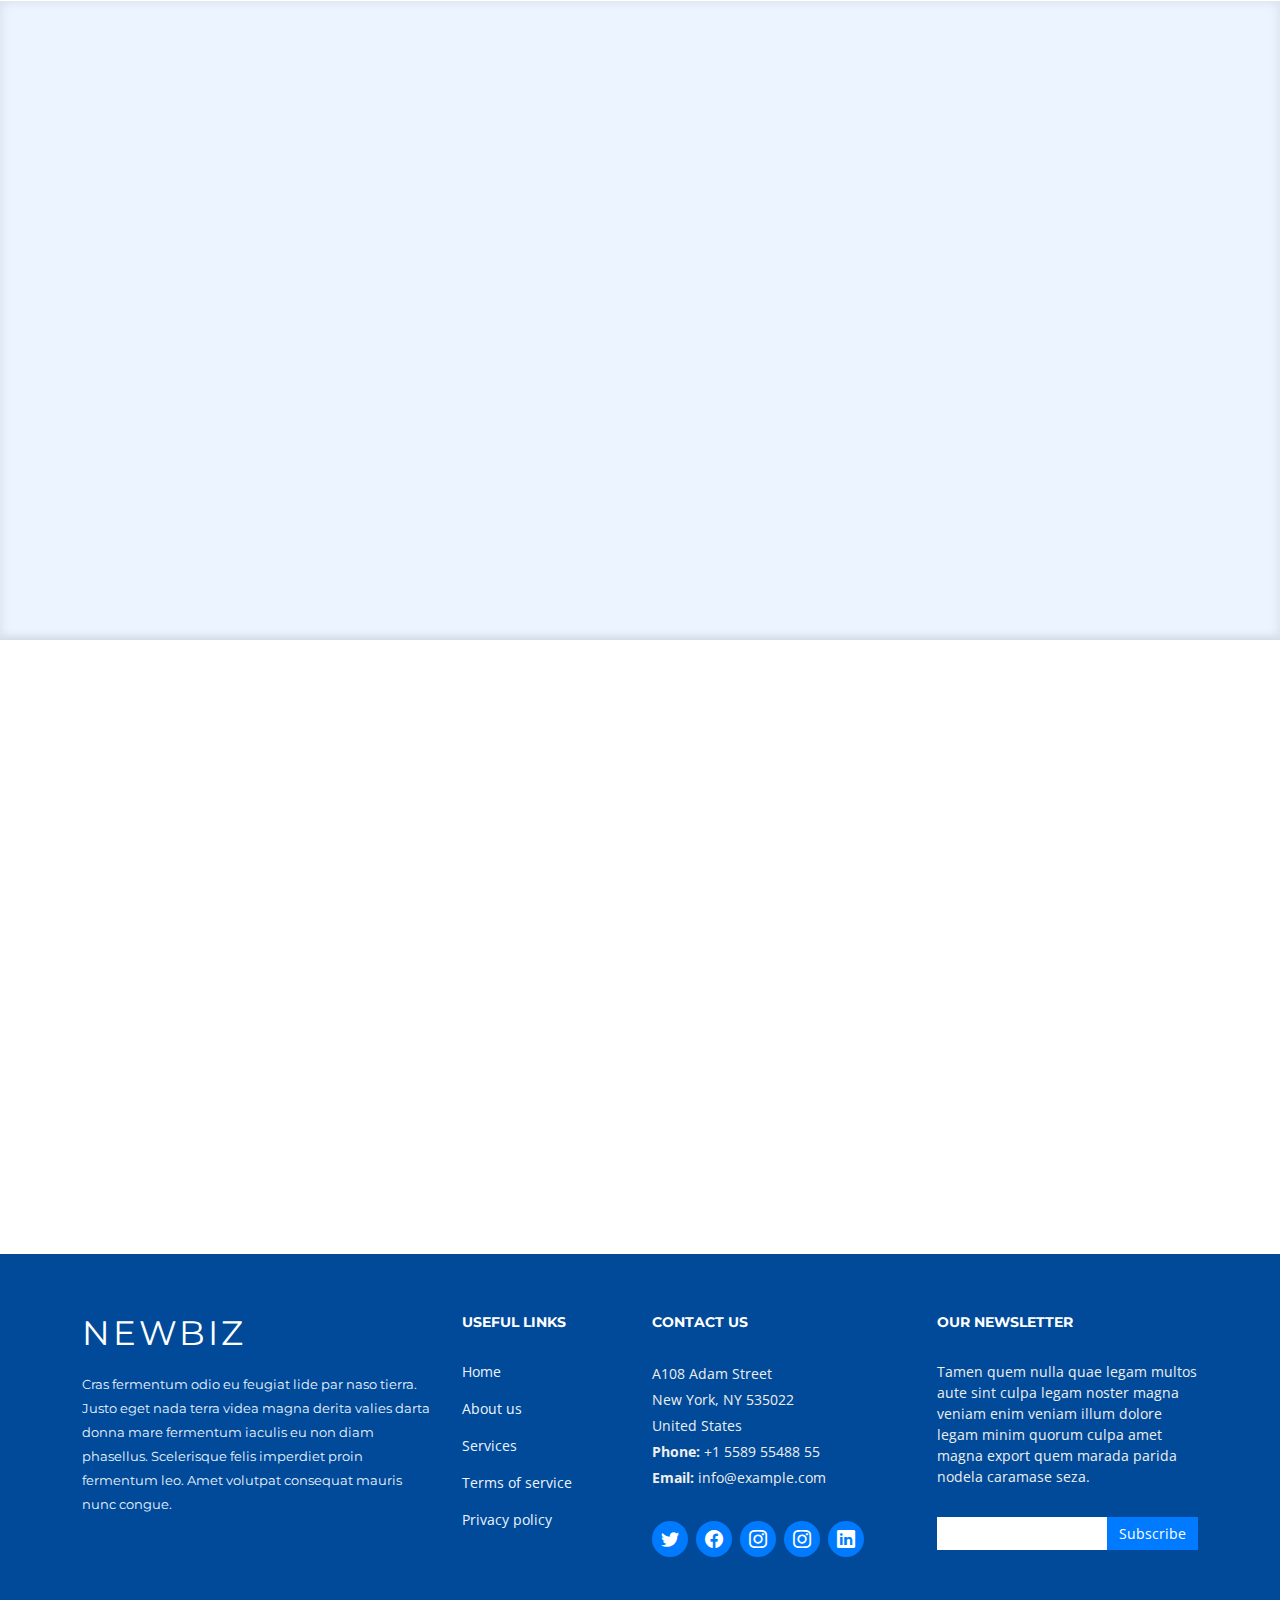
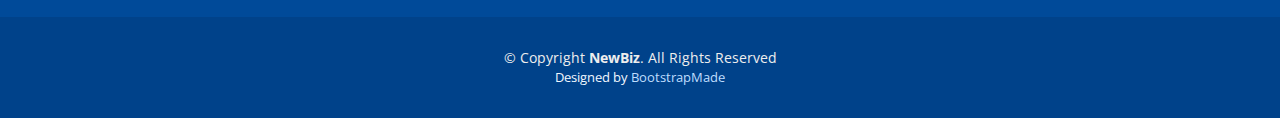
<file: NewBiz/index.html>
<!DOCTYPE html>
<html lang="en">

<head>
  <meta charset="utf-8">
  <meta content="width=device-width, initial-scale=1.0" name="viewport">

  <title>NewBiz Bootstrap Template - Index</title>
  <meta content="" name="description">
  <meta content="" name="keywords">

  <!-- Favicons -->
  <link href="assets/img/favicon.png" rel="icon">
  <link href="assets/img/apple-touch-icon.png" rel="apple-touch-icon">

  <!-- Google Fonts -->
  <link href="https://fonts.googleapis.com/css?family=Open+Sans:300,300i,400,400i,600,600i,700,700i|Montserrat:300,400,500,700" rel="stylesheet">

  <!-- Vendor CSS Files -->
  <link href="assets/vendor/aos/aos.css" rel="stylesheet">
  <link href="assets/vendor/bootstrap/css/bootstrap.min.css" rel="stylesheet">
  <link href="assets/vendor/bootstrap-icons/bootstrap-icons.css" rel="stylesheet">
  <link href="assets/vendor/glightbox/css/glightbox.min.css" rel="stylesheet">
  <link href="assets/vendor/swiper/swiper-bundle.min.css" rel="stylesheet">

  <!-- Template Main CSS File -->
  <link href="assets/css/style.css" rel="stylesheet">

  <!-- =======================================================
  * Template Name: NewBiz - v4.7.0
  * Template URL: https://bootstrapmade.com/newbiz-bootstrap-business-template/
  * Author: BootstrapMade.com
  * License: https://bootstrapmade.com/license/
  ======================================================== -->
</head>

<body>

  <!-- ======= Header ======= -->
  <header id="header" class="fixed-top d-flex align-items-center">
    <div class="container d-flex justify-content-between">

      <div class="logo">
        <!-- Uncomment below if you prefer to use an text logo -->
        <!-- <h1><a href="index.html">NewBiz</a></h1> -->
        <a href="index.html"><img src="assets/img/logo.png" alt="" class="img-fluid"></a>
      </div>

      <nav id="navbar" class="navbar">
        <ul>
          <li><a class="nav-link scrollto active" href="#hero">Home</a></li>
          <li><a class="nav-link scrollto" href="#about">About</a></li>
          <li><a class="nav-link scrollto" href="#services">Services</a></li>
          <li><a class="nav-link scrollto " href="#portfolio">Portfolio</a></li>
          <li><a class="nav-link scrollto" href="#team">Team</a></li>
          <li class="dropdown"><a href="#"><span>Drop Down</span> <i class="bi bi-chevron-down"></i></a>
            <ul>
              <li><a href="#">Drop Down 1</a></li>
              <li class="dropdown"><a href="#"><span>Deep Drop Down</span> <i class="bi bi-chevron-right"></i></a>
                <ul>
                  <li><a href="#">Deep Drop Down 1</a></li>
                  <li><a href="#">Deep Drop Down 2</a></li>
                  <li><a href="#">Deep Drop Down 3</a></li>
                  <li><a href="#">Deep Drop Down 4</a></li>
                  <li><a href="#">Deep Drop Down 5</a></li>
                </ul>
              </li>
              <li><a href="#">Drop Down 2</a></li>
              <li><a href="#">Drop Down 3</a></li>
              <li><a href="#">Drop Down 4</a></li>
            </ul>
          </li>
          <li><a class="nav-link scrollto" href="#contact">Contact</a></li>
        </ul>
        <i class="bi bi-list mobile-nav-toggle"></i>
      </nav><!-- .navbar -->

    </div>
  </header><!-- #header -->

  <!-- ======= Hero Section ======= -->
  <section id="hero" class="clearfix">
    <div class="container" data-aos="fade-up">

      <div class="hero-img" data-aos="zoom-out" data-aos-delay="200">
        <img src="assets/img/hero-img.svg" alt="" class="img-fluid">
      </div>

      <div class="hero-info" data-aos="zoom-in" data-aos-delay="100">
        <h2>We provide<br><span>solutions</span><br>for your business!</h2>
        <div>
          <a href="#about" class="btn-get-started scrollto">Get Started</a>
          <a href="#services" class="btn-services scrollto">Our Services</a>
        </div>
      </div>

    </div>
  </section><!-- End Hero Section -->

  <main id="main">

    <!-- ======= About Section ======= -->
    <section id="about">
      <div class="container" data-aos="fade-up">

        <header class="section-header">
          <h3>About Us</h3>
          <p>Lorem ipsum dolor sit amet, consectetur adipiscing elit, sed do eiusmod tempor incididunt ut labore et dolore magna aliqua.</p>
        </header>

        <div class="row about-container">

          <div class="col-lg-6 content order-lg-1 order-2">
            <p>
              Lorem ipsum dolor sit amet, consectetur adipiscing elit, sed do eiusmod tempor incididunt ut labore et dolore magna aliqua. Ut enim ad minim veniam, quis nostrud exercitation ullamco laboris nisi ut aliquip ex ea commodo consequat.
            </p>

            <div class="icon-box" data-aos="fade-up" data-aos-delay="100">
              <div class="icon"><i class="bi bi-card-checklist"></i></div>
              <h4 class="title"><a href="">Eiusmod Tempor</a></h4>
              <p class="description">Et harum quidem rerum facilis est et expedita distinctio. Nam libero tempore, cum soluta nobis est eligendi</p>
            </div>

            <div class="icon-box" data-aos="fade-up" data-aos-delay="200">
              <div class="icon"><i class="bi bi-brightness-high"></i></div>
              <h4 class="title"><a href="">Magni Dolores</a></h4>
              <p class="description">Excepteur sint occaecat cupidatat non proident, sunt in culpa qui officia deserunt mollit anim id est laborum</p>
            </div>

            <div class="icon-box" data-aos="fade-up" data-aos-delay="300">
              <div class="icon"><i class="bi bi-calendar4-week"></i></div>
              <h4 class="title"><a href="">Dolor Sitema</a></h4>
              <p class="description">Minim veniam, quis nostrud exercitation ullamco laboris nisi ut aliquip ex ea commodo consequat tarad limino ata</p>
            </div>

          </div>

          <div class="col-lg-6 background order-lg-2" data-aos="zoom-in">
            <img src="assets/img/about-img.svg" class="img-fluid" alt="">
          </div>
        </div>

        <div class="row about-extra">
          <div class="col-lg-6" data-aos="fade-right">
            <img src="assets/img/about-extra-1.svg" class="img-fluid" alt="">
          </div>
          <div class="col-lg-6 pt-5 pt-lg-0" data-aos="fade-left">
            <h4>Voluptatem dignissimos provident quasi corporis voluptates sit assumenda.</h4>
            <p>
              Ipsum in aspernatur ut possimus sint. Quia omnis est occaecati possimus ea. Quas molestiae perspiciatis occaecati qui rerum. Deleniti quod porro sed quisquam saepe. Numquam mollitia recusandae non ad at et a.
            </p>
            <p>
              Ad vitae recusandae odit possimus. Quaerat cum ipsum corrupti. Odit qui asperiores ea corporis deserunt veritatis quidem expedita perferendis. Qui rerum eligendi ex doloribus quia sit. Porro rerum eum eum.
            </p>
          </div>
        </div>

        <div class="row about-extra">
          <div class="col-lg-6 order-1 order-lg-2" data-aos="fade-left">
            <img src="assets/img/about-extra-2.svg" class="img-fluid" alt="">
          </div>

          <div class="col-lg-6 pt-4 pt-lg-0 order-2 order-lg-1" data-aos="fade-right">
            <h4>Neque saepe temporibus repellat ea ipsum et. Id vel et quia tempora facere reprehenderit.</h4>
            <p>
              Delectus alias ut incidunt delectus nam placeat in consequatur. Sed cupiditate quia ea quis. Voluptas nemo qui aut distinctio. Cumque fugit earum est quam officiis numquam. Ducimus corporis autem at blanditiis beatae incidunt sunt.
            </p>
            <p>
              Voluptas saepe natus quidem blanditiis. Non sunt impedit voluptas mollitia beatae. Qui esse molestias. Laudantium libero nisi vitae debitis. Dolorem cupiditate est perferendis iusto.
            </p>
            <p>
              Eum quia in. Magni quas ipsum a. Quis ex voluptatem inventore sint quia modi. Numquam est aut fuga mollitia exercitationem nam accusantium provident quia.
            </p>
          </div>

        </div>

      </div>
    </section><!-- End About Section -->

    <!-- ======= Services Section ======= -->
    <section id="services" class="section-bg">
      <div class="container" data-aos="fade-up">

        <header class="section-header">
          <h3>Services</h3>
          <p>Laudem latine persequeris id sed, ex fabulas delectus quo. No vel partiendo abhorreant vituperatoribus.</p>
        </header>

        <div class="row justify-content-center">

          <div class="col-md-6 col-lg-5" data-aos="zoom-in" data-aos-delay="100">
            <div class="box">
              <div class="icon"><i class="bi bi-briefcase" style="color: #ff689b;"></i></div>
              <h4 class="title"><a href="">Lorem Ipsum</a></h4>
              <p class="description">Voluptatum deleniti atque corrupti quos dolores et quas molestias excepturi sint occaecati cupiditate non provident</p>
            </div>
          </div>
          <div class="col-md-6 col-lg-5" data-aos="zoom-in" data-aos-delay="200">
            <div class="box">
              <div class="icon"><i class="bi bi-card-checklist" style="color: #e9bf06;"></i></div>
              <h4 class="title"><a href="">Dolor Sitema</a></h4>
              <p class="description">Minim veniam, quis nostrud exercitation ullamco laboris nisi ut aliquip ex ea commodo consequat tarad limino ata</p>
            </div>
          </div>

          <div class="col-md-6 col-lg-5" data-aos="zoom-in" data-aos-delay="100">
            <div class="box">
              <div class="icon"><i class="bi bi-bar-chart" style="color: #3fcdc7;"></i></div>
              <h4 class="title"><a href="">Sed ut perspiciatis</a></h4>
              <p class="description">Duis aute irure dolor in reprehenderit in voluptate velit esse cillum dolore eu fugiat nulla pariatur</p>
            </div>
          </div>
          <div class="col-md-6 col-lg-5" data-aos="zoom-in" data-aos-delay="200">
            <div class="box">
              <div class="icon"><i class="bi bi-binoculars" style="color:#41cf2e;"></i></div>
              <h4 class="title"><a href="">Magni Dolores</a></h4>
              <p class="description">Excepteur sint occaecat cupidatat non proident, sunt in culpa qui officia deserunt mollit anim id est laborum</p>
            </div>
          </div>

          <div class="col-md-6 col-lg-5" data-aos="zoom-in" data-aos-delay="100">
            <div class="box">
              <div class="icon"><i class="bi bi-brightness-high" style="color: #d6ff22;"></i></div>
              <h4 class="title"><a href="">Nemo Enim</a></h4>
              <p class="description">At vero eos et accusamus et iusto odio dignissimos ducimus qui blanditiis praesentium voluptatum deleniti atque</p>
            </div>
          </div>
          <div class="col-md-6 col-lg-5" data-aos="zoom-in" data-aos-delay="200">
            <div class="box">
              <div class="icon"><i class="bi bi-calendar4-week" style="color: #4680ff;"></i></div>
              <h4 class="title"><a href="">Eiusmod Tempor</a></h4>
              <p class="description">Et harum quidem rerum facilis est et expedita distinctio. Nam libero tempore, cum soluta nobis est eligendi</p>
            </div>
          </div>

        </div>

      </div>
    </section><!-- End Services Section -->

    <!-- ======= Why Us Section ======= -->
    <section id="why-us">
      <div class="container" data-aos="fade-up">
        <header class="section-header">
          <h3>Why choose us?</h3>
          <p>Laudem latine persequeris id sed, ex fabulas delectus quo. No vel partiendo abhorreant vituperatoribus.</p>
        </header>

        <div class="row row-eq-height justify-content-center">

          <div class="col-lg-4 mb-4">
            <div class="card" data-aos="zoom-in" data-aos-delay="100">
              <i class="bi bi-calendar4-week"></i>
              <div class="card-body">
                <h5 class="card-title">Corporis dolorem</h5>
                <p class="card-text">Deleniti optio et nisi dolorem debitis. Aliquam nobis est temporibus sunt ab inventore officiis aut voluptatibus.</p>
                <a href="#" class="readmore">Read more </a>
              </div>
            </div>
          </div>

          <div class="col-lg-4 mb-4">
            <div class="card" data-aos="zoom-in" data-aos-delay="200">
              <i class="bi bi-camera-reels"></i>
              <div class="card-body">
                <h5 class="card-title">Voluptates dolores</h5>
                <p class="card-text">Voluptates nihil et quis omnis et eaque omnis sint aut. Ducimus dolorum aspernatur.</p>
                <a href="#" class="readmore">Read more </a>
              </div>
            </div>
          </div>

          <div class="col-lg-4 mb-4">
            <div class="card" data-aos="zoom-in" data-aos-delay="300">
              <i class="bi bi-chat-square-text"></i>
              <div class="card-body">
                <h5 class="card-title">Eum ut aspernatur</h5>
                <p class="card-text">Autem quod nesciunt eos ea aut amet laboriosam ab. Eos quis porro in non nemo ex. </p>
                <a href="#" class="readmore">Read more </a>
              </div>
            </div>
          </div>

        </div>

        <div class="row counters" data-aos="fade-up" data-aos-delay="100">

          <div class="col-lg-3 col-6 text-center">
            <span data-purecounter-start="0" data-purecounter-end="232" data-purecounter-duration="1" class="purecounter"></span>
            <p>Clients</p>
          </div>

          <div class="col-lg-3 col-6 text-center">
            <span data-purecounter-start="0" data-purecounter-end="421" data-purecounter-duration="1" class="purecounter"></span>
            <p>Projects</p>
          </div>

          <div class="col-lg-3 col-6 text-center">
            <span data-purecounter-start="0" data-purecounter-end="1364" data-purecounter-duration="1" class="purecounter"></span>
            <p>Hours Of Support</p>
          </div>

          <div class="col-lg-3 col-6 text-center">
            <span data-purecounter-start="0" data-purecounter-end="42" data-purecounter-duration="1" class="purecounter"></span>
            <p>Hard Workers</p>
          </div>

        </div>

      </div>
    </section><!-- End Why Us Section -->

    <!-- ======= Portfolio Section ======= -->
    <section id="portfolio" class="clearfix">
      <div class="container" data-aos="fade-up">

        <header class="section-header">
          <h3 class="section-title">Our Portfolio</h3>
        </header>

        <div class="row" data-aos="fade-up" data-aos-delay="100">
          <div class="col-lg-12">
            <ul id="portfolio-flters">
              <li data-filter="*" class="filter-active">All</li>
              <li data-filter=".filter-app">App</li>
              <li data-filter=".filter-card">Card</li>
              <li data-filter=".filter-web">Web</li>
            </ul>
          </div>
        </div>

        <div class="row portfolio-container" data-aos="fade-up" data-aos-delay="200">

          <div class="col-lg-4 col-md-6 portfolio-item filter-app">
            <div class="portfolio-wrap">
              <img src="assets/img/portfolio/app1.jpg" class="img-fluid" alt="">
              <div class="portfolio-info">
                <h4><a href="portfolio-details.html">App 1</a></h4>
                <p>App</p>
                <div>
                  <a href="assets/img/portfolio/app1.jpg" data-gallery="portfolioGallery" title="App 1" class="portfolio-lightbox link-preview"><i class="bi bi-plus"></i></a>
                  <a href="portfolio-details.html" class="link-details" title="More Details"><i class="bi bi-link"></i></a>
                </div>
              </div>
            </div>
          </div>

          <div class="col-lg-4 col-md-6 portfolio-item filter-web">
            <div class="portfolio-wrap">
              <img src="assets/img/portfolio/web3.jpg" class="img-fluid" alt="">
              <div class="portfolio-info">
                <h4><a href="portfolio-details.html">Web 3</a></h4>
                <p>Web</p>
                <div>
                  <a href="assets/img/portfolio/web3.jpg" class="portfolio-lightbox link-preview" data-gallery="portfolioGallery" title="Web 3"><i class="bi bi-plus"></i></a>
                  <a href="portfolio-details.html" class="link-details" title="More Details"><i class="bi bi-link"></i></a>
                </div>
              </div>
            </div>
          </div>

          <div class="col-lg-4 col-md-6 portfolio-item filter-app">
            <div class="portfolio-wrap">
              <img src="assets/img/portfolio/app2.jpg" class="img-fluid" alt="">
              <div class="portfolio-info">
                <h4><a href="portfolio-details.html">App 2</a></h4>
                <p>App</p>
                <div>
                  <a href="assets/img/portfolio/app2.jpg" class="portfolio-lightbox link-preview" data-gallery="portfolioGallery" title="App 2"><i class="bi bi-plus"></i></a>
                  <a href="portfolio-details.html" class="link-details" title="More Details"><i class="bi bi-link"></i></a>
                </div>
              </div>
            </div>
          </div>

          <div class="col-lg-4 col-md-6 portfolio-item filter-card">
            <div class="portfolio-wrap">
              <img src="assets/img/portfolio/card2.jpg" class="img-fluid" alt="">
              <div class="portfolio-info">
                <h4><a href="portfolio-details.html">Card 2</a></h4>
                <p>Card</p>
                <div>
                  <a href="assets/img/portfolio/card2.jpg" class="portfolio-lightbox link-preview" data-gallery="portfolioGallery" title="Card 2"><i class="bi bi-plus"></i></a>
                  <a href="portfolio-details.html" class="link-details" title="More Details"><i class="bi bi-link"></i></a>
                </div>
              </div>
            </div>
          </div>

          <div class="col-lg-4 col-md-6 portfolio-item filter-web">
            <div class="portfolio-wrap">
              <img src="assets/img/portfolio/web2.jpg" class="img-fluid" alt="">
              <div class="portfolio-info">
                <h4><a href="portfolio-details.html">Web 2</a></h4>
                <p>Web</p>
                <div>
                  <a href="assets/img/portfolio/web2.jpg" class="portfolio-lightbox link-preview" data-gallery="portfolioGallery" title="Web 2"><i class="bi bi-plus"></i></a>
                  <a href="portfolio-details.html" class="link-details" title="More Details"><i class="bi bi-link"></i></a>
                </div>
              </div>
            </div>
          </div>

          <div class="col-lg-4 col-md-6 portfolio-item filter-app">
            <div class="portfolio-wrap">
              <img src="assets/img/portfolio/app3.jpg" class="img-fluid" alt="">
              <div class="portfolio-info">
                <h4><a href="portfolio-details.html">App 3</a></h4>
                <p>App</p>
                <div>
                  <a href="assets/img/portfolio/app3.jpg" class="portfolio-lightbox link-preview" data-gallery="portfolioGallery" title="App 3"><i class="bi bi-plus"></i></a>
                  <a href="portfolio-details.html" class="link-details" title="More Details"><i class="bi bi-link"></i></a>
                </div>
              </div>
            </div>
          </div>

          <div class="col-lg-4 col-md-6 portfolio-item filter-card">
            <div class="portfolio-wrap">
              <img src="assets/img/portfolio/card1.jpg" class="img-fluid" alt="">
              <div class="portfolio-info">
                <h4><a href="portfolio-details.html">Card 1</a></h4>
                <p>Card</p>
                <div>
                  <a href="assets/img/portfolio/card1.jpg" class="portfolio-lightbox link-preview" data-gallery="portfolioGallery" title="Card 1"><i class="bi bi-plus"></i></a>
                  <a href="portfolio-details.html" class="link-details" title="More Details"><i class="bi bi-link"></i></a>
                </div>
              </div>
            </div>
          </div>

          <div class="col-lg-4 col-md-6 portfolio-item filter-card">
            <div class="portfolio-wrap">
              <img src="assets/img/portfolio/card3.jpg" class="img-fluid" alt="">
              <div class="portfolio-info">
                <h4><a href="portfolio-details.html">Card 3</a></h4>
                <p>Card</p>
                <div>
                  <a href="assets/img/portfolio/card3.jpg" class="portfolio-lightbox link-preview" data-gallery="portfolioGallery" title="Card 3"><i class="bi bi-plus"></i></a>
                  <a href="portfolio-details.html" class="link-details" title="More Details"><i class="bi bi-link"></i></a>
                </div>
              </div>
            </div>
          </div>

          <div class="col-lg-4 col-md-6 portfolio-item filter-web">
            <div class="portfolio-wrap">
              <img src="assets/img/portfolio/web1.jpg" class="img-fluid" alt="">
              <div class="portfolio-info">
                <h4><a href="portfolio-details.html">Web 1</a></h4>
                <p>Web</p>
                <div>
                  <a href="assets/img/portfolio/web1.jpg" class="portfolio-lightbox link-preview" data-gallery="portfolioGallery" title="Web 1"><i class="bi bi-plus"></i></a>
                  <a href="portfolio-details.html" class="link-details" title="More Details"><i class="bi bi-link"></i></a>
                </div>
              </div>
            </div>
          </div>

        </div>

      </div>
    </section><!-- End Portfolio Section -->

    <!-- ======= Testimonials Section ======= -->
    <section id="testimonials" class="section-bg">
      <div class="container" data-aso="zoom-in">

        <header class="section-header">
          <h3>Testimonials</h3>
        </header>

        <div class="row justify-content-center">
          <div class="col-lg-8">

            <div class="testimonials-slider swiper" data-aos="fade-up" data-aos-delay="100">
              <div class="swiper-wrapper">

                <div class="swiper-slide">
                  <div class="testimonial-item">
                    <img src="assets/img/testimonial-1.jpg" class="testimonial-img" alt="">
                    <h3>Saul Goodman</h3>
                    <h4>Ceo &amp; Founder</h4>
                    <p>
                      Proin iaculis purus consequat sem cure digni ssim donec porttitora entum suscipit rhoncus. Accusantium quam, ultricies eget id, aliquam eget nibh et. Maecen aliquam, risus at semper.
                    </p>
                  </div>
                </div><!-- End testimonial item -->

                <div class="swiper-slide">
                  <div class="testimonial-item">
                    <img src="assets/img/testimonial-2.jpg" class="testimonial-img" alt="">
                    <h3>Sara Wilsson</h3>
                    <h4>Designer</h4>
                    <p>
                      Export tempor illum tamen malis malis eram quae irure esse labore quem cillum quid cillum eram malis quorum velit fore eram velit sunt aliqua noster fugiat irure amet legam anim culpa.
                    </p>
                  </div>
                </div><!-- End testimonial item -->

                <div class="swiper-slide">
                  <div class="testimonial-item">
                    <img src="assets/img/testimonial-3.jpg" class="testimonial-img" alt="">
                    <h3>Jena Karlis</h3>
                    <h4>Store Owner</h4>
                    <p>
                      Enim nisi quem export duis labore cillum quae magna enim sint quorum nulla quem veniam duis minim tempor labore quem eram duis noster aute amet eram fore quis sint minim.
                    </p>
                  </div>
                </div><!-- End testimonial item -->

                <div class="swiper-slide">
                  <div class="testimonial-item">
                    <img src="assets/img/testimonial-4.jpg" class="testimonial-img" alt="">
                    <h3>Matt Brandon</h3>
                    <h4>Freelancer</h4>
                    <p>
                      Fugiat enim eram quae cillum dolore dolor amet nulla culpa multos export minim fugiat minim velit minim dolor enim duis veniam ipsum anim magna sunt elit fore quem dolore labore illum veniam.
                    </p>
                  </div>
                </div><!-- End testimonial item -->

                <div class="swiper-slide">
                  <div class="testimonial-item">
                    <img src="assets/img/testimonial-5.jpg" class="testimonial-img" alt="">
                    <h3>John Larson</h3>
                    <h4>Entrepreneur</h4>
                    <p>
                      Quis quorum aliqua sint quem legam fore sunt eram irure aliqua veniam tempor noster veniam enim culpa labore duis sunt culpa nulla illum cillum fugiat legam esse veniam culpa fore nisi cillum quid.
                    </p>
                  </div>
                </div><!-- End testimonial item -->

              </div>
              <div class="swiper-pagination"></div>
            </div>

          </div>
        </div>

      </div>
    </section><!-- End Testimonials Section -->

    <!-- ======= Team Section ======= -->
    <section id="team">
      <div class="container" data-aos="fade-up">
        <div class="section-header">
          <h3>Team</h3>
          <p>Sed ut perspiciatis unde omnis iste natus error sit voluptatem accusantium doloremque</p>
        </div>

        <div class="row">

          <div class="col-lg-3 col-md-6" data-aos="zoom-out" data-aos-delay="100">
            <div class="member">
              <img src="assets/img/team-1.jpg" class="img-fluid" alt="">
              <div class="member-info">
                <div class="member-info-content">
                  <h4>Walter White</h4>
                  <span>Chief Executive Officer</span>
                  <div class="social">
                    <a href=""><i class="bi bi-twitter"></i></a>
                    <a href=""><i class="bi bi-facebook"></i></a>
                    <a href=""><i class="bi bi-instagram"></i></a>
                    <a href=""><i class="bi bi-linkedin"></i></a>
                  </div>
                </div>
              </div>
            </div>
          </div>

          <div class="col-lg-3 col-md-6" data-aos="zoom-out" data-aos-delay="200">
            <div class="member">
              <img src="assets/img/team-2.jpg" class="img-fluid" alt="">
              <div class="member-info">
                <div class="member-info-content">
                  <h4>Sarah Jhonson</h4>
                  <span>Product Manager</span>
                  <div class="social">
                    <a href=""><i class="bi bi-twitter"></i></a>
                    <a href=""><i class="bi bi-facebook"></i></a>
                    <a href=""><i class="bi bi-instagram"></i></a>
                    <a href=""><i class="bi bi-linkedin"></i></a>
                  </div>
                </div>
              </div>
            </div>
          </div>

          <div class="col-lg-3 col-md-6" data-aos="zoom-out" data-aos-delay="300">
            <div class="member">
              <img src="assets/img/team-3.jpg" class="img-fluid" alt="">
              <div class="member-info">
                <div class="member-info-content">
                  <h4>William Anderson</h4>
                  <span>CTO</span>
                  <div class="social">
                    <a href=""><i class="bi bi-twitter"></i></a>
                    <a href=""><i class="bi bi-facebook"></i></a>
                    <a href=""><i class="bi bi-instagram"></i></a>
                    <a href=""><i class="bi bi-linkedin"></i></a>
                  </div>
                </div>
              </div>
            </div>
          </div>

          <div class="col-lg-3 col-md-6" data-aos="zoom-out" data-aos-delay="400">
            <div class="member">
              <img src="assets/img/team-4.jpg" class="img-fluid" alt="">
              <div class="member-info">
                <div class="member-info-content">
                  <h4>Amanda Jepson</h4>
                  <span>Accountant</span>
                  <div class="social">
                    <a href=""><i class="bi bi-twitter"></i></a>
                    <a href=""><i class="bi bi-facebook"></i></a>
                    <a href=""><i class="bi bi-instagram"></i></a>
                    <a href=""><i class="bi bi-linkedin"></i></a>
                  </div>
                </div>
              </div>
            </div>
          </div>

        </div>

      </div>
    </section><!-- End Team Section -->

    <!-- ======= Clients Section ======= -->
    <section id="clients" class="section-bg">

      <div class="container" data-aos="fade-up">

        <div class="section-header">
          <h3>Our CLients</h3>
          <p>Sed ut perspiciatis unde omnis iste natus error sit voluptatem accusantium doloremque dere santome nida.</p>
        </div>

        <div class="row g-0 clients-wrap clearfix" data-aos="zoom-in" data-aos-delay="100">

          <div class="col-lg-3 col-md-4 col-xs-6">
            <div class="client-logo">
              <img src="assets/img/clients/client-1.png" class="img-fluid" alt="">
            </div>
          </div>

          <div class="col-lg-3 col-md-4 col-xs-6">
            <div class="client-logo">
              <img src="assets/img/clients/client-2.png" class="img-fluid" alt="">
            </div>
          </div>

          <div class="col-lg-3 col-md-4 col-xs-6">
            <div class="client-logo">
              <img src="assets/img/clients/client-3.png" class="img-fluid" alt="">
            </div>
          </div>

          <div class="col-lg-3 col-md-4 col-xs-6">
            <div class="client-logo">
              <img src="assets/img/clients/client-4.png" class="img-fluid" alt="">
            </div>
          </div>

          <div class="col-lg-3 col-md-4 col-xs-6">
            <div class="client-logo">
              <img src="assets/img/clients/client-5.png" class="img-fluid" alt="">
            </div>
          </div>

          <div class="col-lg-3 col-md-4 col-xs-6">
            <div class="client-logo">
              <img src="assets/img/clients/client-6.png" class="img-fluid" alt="">
            </div>
          </div>

          <div class="col-lg-3 col-md-4 col-xs-6">
            <div class="client-logo">
              <img src="assets/img/clients/client-7.png" class="img-fluid" alt="">
            </div>
          </div>

          <div class="col-lg-3 col-md-4 col-xs-6">
            <div class="client-logo">
              <img src="assets/img/clients/client-8.png" class="img-fluid" alt="">
            </div>
          </div>

        </div>

      </div>

    </section><!-- End Clients Section -->

    <!-- ======= Contact Section ======= -->
    <section id="contact">
      <div class="container-fluid" data-aos="fade-up">

        <div class="section-header">
          <h3>Contact Us</h3>
        </div>

        <div class="row">

          <div class="col-lg-6">
            <div class="map mb-4 mb-lg-0">
              <iframe src="https://www.google.com/maps/embed?pb=!1m14!1m8!1m3!1d12097.433213460943!2d-74.0062269!3d40.7101282!3m2!1i1024!2i768!4f13.1!3m3!1m2!1s0x0%3A0xb89d1fe6bc499443!2sDowntown+Conference+Center!5e0!3m2!1smk!2sbg!4v1539943755621" frameborder="0" style="border:0; width: 100%; height: 340px;" allowfullscreen></iframe>
            </div>
          </div>

          <div class="col-lg-6">
            <div class="row">
              <div class="col-md-5 info">
                <i class="bi bi-geo-alt"></i>
                <p>A108 Adam Street, NY 535022</p>
              </div>
              <div class="col-md-4 info">
                <i class="bi bi-envelope"></i>
                <p>info@example.com</p>
              </div>
              <div class="col-md-3 info">
                <i class="bi bi-phone"></i>
                <p>+1 5589 55488 55</p>
              </div>
            </div>

            <div class="form">
              <form action="forms/contact.php" method="post" role="form" class="php-email-form">
                <div class="row">
                  <div class="form-group col-lg-6">
                    <input type="text" name="name" class="form-control" id="name" placeholder="Your Name" required>
                  </div>
                  <div class="form-group col-lg-6 mt-3 mt-lg-0">
                    <input type="email" class="form-control" name="email" id="email" placeholder="Your Email" required>
                  </div>
                </div>
                <div class="form-group mt-3">
                  <input type="text" class="form-control" name="subject" id="subject" placeholder="Subject" required>
                </div>
                <div class="form-group mt-3">
                  <textarea class="form-control" name="message" rows="5" placeholder="Message" required></textarea>
                </div>
                <div class="my-3">
                  <div class="loading">Loading</div>
                  <div class="error-message"></div>
                  <div class="sent-message">Your message has been sent. Thank you!</div>
                </div>
                <div class="text-center"><button type="submit" title="Send Message">Send Message</button></div>
              </form>
            </div>
          </div>

        </div>

      </div>
    </section><!-- End Contact Section -->

  </main><!-- End #main -->

  <!-- ======= Footer ======= -->
  <footer id="footer">
    <div class="footer-top">
      <div class="container">
        <div class="row">

          <div class="col-lg-4 col-md-6 footer-info">
            <h3>NewBiz</h3>
            <p>Cras fermentum odio eu feugiat lide par naso tierra. Justo eget nada terra videa magna derita valies darta donna mare fermentum iaculis eu non diam phasellus. Scelerisque felis imperdiet proin fermentum leo. Amet volutpat consequat mauris nunc congue.</p>
          </div>

          <div class="col-lg-2 col-md-6 footer-links">
            <h4>Useful Links</h4>
            <ul>
              <li><a href="#">Home</a></li>
              <li><a href="#">About us</a></li>
              <li><a href="#">Services</a></li>
              <li><a href="#">Terms of service</a></li>
              <li><a href="#">Privacy policy</a></li>
            </ul>
          </div>

          <div class="col-lg-3 col-md-6 footer-contact">
            <h4>Contact Us</h4>
            <p>
              A108 Adam Street <br>
              New York, NY 535022<br>
              United States <br>
              <strong>Phone:</strong> +1 5589 55488 55<br>
              <strong>Email:</strong> info@example.com<br>
            </p>

            <div class="social-links">
              <a href="#" class="twitter"><i class="bi bi-twitter"></i></a>
              <a href="#" class="facebook"><i class="bi bi-facebook"></i></a>
              <a href="#" class="instagram"><i class="bi bi-instagram"></i></a>
              <a href="#" class="instagram"><i class="bi bi-instagram"></i></a>
              <a href="#" class="linkedin"><i class="bi bi-linkedin"></i></a>
            </div>

          </div>

          <div class="col-lg-3 col-md-6 footer-newsletter">
            <h4>Our Newsletter</h4>
            <p>Tamen quem nulla quae legam multos aute sint culpa legam noster magna veniam enim veniam illum dolore legam minim quorum culpa amet magna export quem marada parida nodela caramase seza.</p>
            <form action="" method="post">
              <input type="email" name="email"><input type="submit" value="Subscribe">
            </form>
          </div>

        </div>
      </div>
    </div>

    <div class="container">
      <div class="copyright">
        &copy; Copyright <strong>NewBiz</strong>. All Rights Reserved
      </div>
      <div class="credits">
        <!--
        All the links in the footer should remain intact.
        You can delete the links only if you purchased the pro version.
        Licensing information: https://bootstrapmade.com/license/
        Purchase the pro version with working PHP/AJAX contact form: https://bootstrapmade.com/buy/?theme=NewBiz
      -->
        Designed by <a href="https://bootstrapmade.com/">BootstrapMade</a>
      </div>
    </div>
  </footer><!-- End Footer -->

  <a href="#" class="back-to-top d-flex align-items-center justify-content-center"><i class="bi bi-arrow-up-short"></i></a>

  <!-- Vendor JS Files -->
  <script src="assets/vendor/purecounter/purecounter.js"></script>
  <script src="assets/vendor/aos/aos.js"></script>
  <script src="assets/vendor/bootstrap/js/bootstrap.bundle.min.js"></script>
  <script src="assets/vendor/glightbox/js/glightbox.min.js"></script>
  <script src="assets/vendor/isotope-layout/isotope.pkgd.min.js"></script>
  <script src="assets/vendor/swiper/swiper-bundle.min.js"></script>
  <script src="assets/vendor/php-email-form/validate.js"></script>

  <!-- Template Main JS File -->
  <script src="assets/js/main.js"></script>

</body>

</html>
</file>
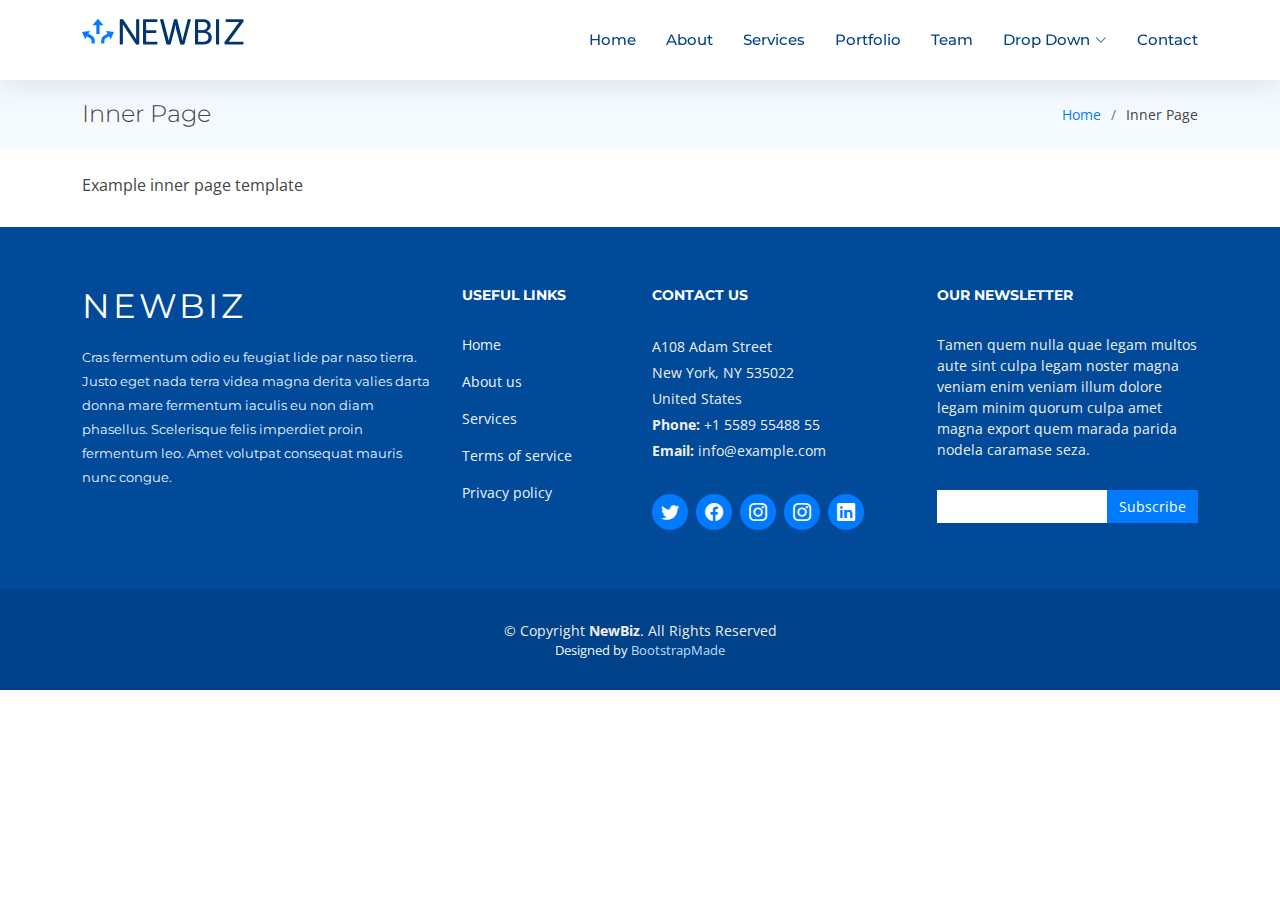
<file: NewBiz/inner-page.html>
<!DOCTYPE html>
<html lang="en">

<head>
  <meta charset="utf-8">
  <meta content="width=device-width, initial-scale=1.0" name="viewport">

  <title>Inner Page - NewBiz Bootstrap Template</title>
  <meta content="" name="description">
  <meta content="" name="keywords">

  <!-- Favicons -->
  <link href="assets/img/favicon.png" rel="icon">
  <link href="assets/img/apple-touch-icon.png" rel="apple-touch-icon">

  <!-- Google Fonts -->
  <link href="https://fonts.googleapis.com/css?family=Open+Sans:300,300i,400,400i,600,600i,700,700i|Montserrat:300,400,500,700" rel="stylesheet">

  <!-- Vendor CSS Files -->
  <link href="assets/vendor/aos/aos.css" rel="stylesheet">
  <link href="assets/vendor/bootstrap/css/bootstrap.min.css" rel="stylesheet">
  <link href="assets/vendor/bootstrap-icons/bootstrap-icons.css" rel="stylesheet">
  <link href="assets/vendor/glightbox/css/glightbox.min.css" rel="stylesheet">
  <link href="assets/vendor/swiper/swiper-bundle.min.css" rel="stylesheet">

  <!-- Template Main CSS File -->
  <link href="assets/css/style.css" rel="stylesheet">

  <!-- =======================================================
  * Template Name: NewBiz - v4.7.0
  * Template URL: https://bootstrapmade.com/newbiz-bootstrap-business-template/
  * Author: BootstrapMade.com
  * License: https://bootstrapmade.com/license/
  ======================================================== -->
</head>

<body>

  <!-- ======= Header ======= -->
  <header id="header" class="fixed-top d-flex align-items-center">
    <div class="container d-flex justify-content-between">

      <div class="logo">
        <!-- Uncomment below if you prefer to use an text logo -->
        <!-- <h1><a href="index.html">NewBiz</a></h1> -->
        <a href="index.html"><img src="assets/img/logo.png" alt="" class="img-fluid"></a>
      </div>

      <nav id="navbar" class="navbar">
        <ul>
          <li><a class="nav-link scrollto " href="#hero">Home</a></li>
          <li><a class="nav-link scrollto" href="#about">About</a></li>
          <li><a class="nav-link scrollto" href="#services">Services</a></li>
          <li><a class="nav-link scrollto " href="#portfolio">Portfolio</a></li>
          <li><a class="nav-link scrollto" href="#team">Team</a></li>
          <li class="dropdown"><a href="#"><span>Drop Down</span> <i class="bi bi-chevron-down"></i></a>
            <ul>
              <li><a href="#">Drop Down 1</a></li>
              <li class="dropdown"><a href="#"><span>Deep Drop Down</span> <i class="bi bi-chevron-right"></i></a>
                <ul>
                  <li><a href="#">Deep Drop Down 1</a></li>
                  <li><a href="#">Deep Drop Down 2</a></li>
                  <li><a href="#">Deep Drop Down 3</a></li>
                  <li><a href="#">Deep Drop Down 4</a></li>
                  <li><a href="#">Deep Drop Down 5</a></li>
                </ul>
              </li>
              <li><a href="#">Drop Down 2</a></li>
              <li><a href="#">Drop Down 3</a></li>
              <li><a href="#">Drop Down 4</a></li>
            </ul>
          </li>
          <li><a class="nav-link scrollto" href="#contact">Contact</a></li>
        </ul>
        <i class="bi bi-list mobile-nav-toggle"></i>
      </nav><!-- .navbar -->

    </div>
  </header><!-- #header -->

  <main id="main">

    <!-- ======= Breadcrumbs Section ======= -->
    <section class="breadcrumbs">
      <div class="container">

        <div class="d-flex justify-content-between align-items-center">
          <h2>Inner Page</h2>
          <ol>
            <li><a href="index.html">Home</a></li>
            <li>Inner Page</li>
          </ol>
        </div>

      </div>
    </section><!-- End Breadcrumbs Section -->

    <section class="inner-page pt-4">
      <div class="container">
        <p>
          Example inner page template
        </p>
      </div>
    </section>

  </main><!-- End #main -->

  <!-- ======= Footer ======= -->
  <footer id="footer">
    <div class="footer-top">
      <div class="container">
        <div class="row">

          <div class="col-lg-4 col-md-6 footer-info">
            <h3>NewBiz</h3>
            <p>Cras fermentum odio eu feugiat lide par naso tierra. Justo eget nada terra videa magna derita valies darta donna mare fermentum iaculis eu non diam phasellus. Scelerisque felis imperdiet proin fermentum leo. Amet volutpat consequat mauris nunc congue.</p>
          </div>

          <div class="col-lg-2 col-md-6 footer-links">
            <h4>Useful Links</h4>
            <ul>
              <li><a href="#">Home</a></li>
              <li><a href="#">About us</a></li>
              <li><a href="#">Services</a></li>
              <li><a href="#">Terms of service</a></li>
              <li><a href="#">Privacy policy</a></li>
            </ul>
          </div>

          <div class="col-lg-3 col-md-6 footer-contact">
            <h4>Contact Us</h4>
            <p>
              A108 Adam Street <br>
              New York, NY 535022<br>
              United States <br>
              <strong>Phone:</strong> +1 5589 55488 55<br>
              <strong>Email:</strong> info@example.com<br>
            </p>

            <div class="social-links">
              <a href="#" class="twitter"><i class="bi bi-twitter"></i></a>
              <a href="#" class="facebook"><i class="bi bi-facebook"></i></a>
              <a href="#" class="instagram"><i class="bi bi-instagram"></i></a>
              <a href="#" class="instagram"><i class="bi bi-instagram"></i></a>
              <a href="#" class="linkedin"><i class="bi bi-linkedin"></i></a>
            </div>

          </div>

          <div class="col-lg-3 col-md-6 footer-newsletter">
            <h4>Our Newsletter</h4>
            <p>Tamen quem nulla quae legam multos aute sint culpa legam noster magna veniam enim veniam illum dolore legam minim quorum culpa amet magna export quem marada parida nodela caramase seza.</p>
            <form action="" method="post">
              <input type="email" name="email"><input type="submit" value="Subscribe">
            </form>
          </div>

        </div>
      </div>
    </div>

    <div class="container">
      <div class="copyright">
        &copy; Copyright <strong>NewBiz</strong>. All Rights Reserved
      </div>
      <div class="credits">
        <!--
        All the links in the footer should remain intact.
        You can delete the links only if you purchased the pro version.
        Licensing information: https://bootstrapmade.com/license/
        Purchase the pro version with working PHP/AJAX contact form: https://bootstrapmade.com/buy/?theme=NewBiz
      -->
        Designed by <a href="https://bootstrapmade.com/">BootstrapMade</a>
      </div>
    </div>
  </footer><!-- End Footer -->

  <a href="#" class="back-to-top d-flex align-items-center justify-content-center"><i class="bi bi-arrow-up-short"></i></a>

  <!-- Vendor JS Files -->
  <script src="assets/vendor/purecounter/purecounter.js"></script>
  <script src="assets/vendor/aos/aos.js"></script>
  <script src="assets/vendor/bootstrap/js/bootstrap.bundle.min.js"></script>
  <script src="assets/vendor/glightbox/js/glightbox.min.js"></script>
  <script src="assets/vendor/isotope-layout/isotope.pkgd.min.js"></script>
  <script src="assets/vendor/swiper/swiper-bundle.min.js"></script>
  <script src="assets/vendor/php-email-form/validate.js"></script>

  <!-- Template Main JS File -->
  <script src="assets/js/main.js"></script>

</body>

</html>
</file>
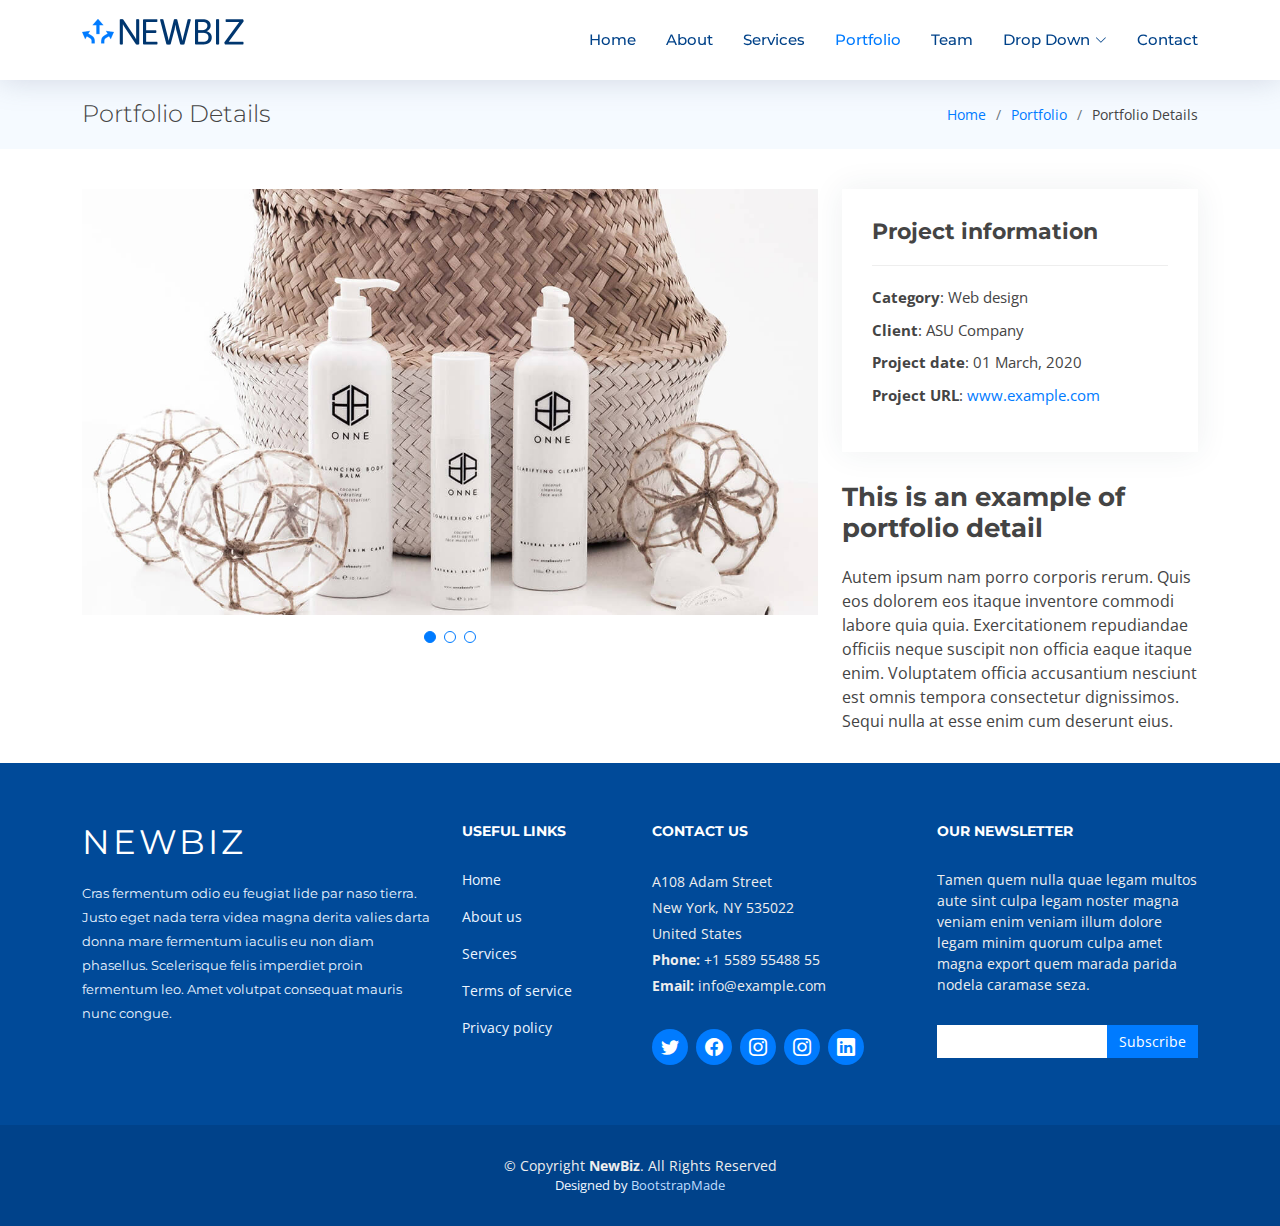
<file: NewBiz/portfolio-details.html>
<!DOCTYPE html>
<html lang="en">

<head>
  <meta charset="utf-8">
  <meta content="width=device-width, initial-scale=1.0" name="viewport">

  <title>Portfolio Details - NewBiz Bootstrap Template</title>
  <meta content="" name="description">
  <meta content="" name="keywords">

  <!-- Favicons -->
  <link href="assets/img/favicon.png" rel="icon">
  <link href="assets/img/apple-touch-icon.png" rel="apple-touch-icon">

  <!-- Google Fonts -->
  <link href="https://fonts.googleapis.com/css?family=Open+Sans:300,300i,400,400i,600,600i,700,700i|Montserrat:300,400,500,700" rel="stylesheet">

  <!-- Vendor CSS Files -->
  <link href="assets/vendor/aos/aos.css" rel="stylesheet">
  <link href="assets/vendor/bootstrap/css/bootstrap.min.css" rel="stylesheet">
  <link href="assets/vendor/bootstrap-icons/bootstrap-icons.css" rel="stylesheet">
  <link href="assets/vendor/glightbox/css/glightbox.min.css" rel="stylesheet">
  <link href="assets/vendor/swiper/swiper-bundle.min.css" rel="stylesheet">

  <!-- Template Main CSS File -->
  <link href="assets/css/style.css" rel="stylesheet">

  <!-- =======================================================
  * Template Name: NewBiz - v4.7.0
  * Template URL: https://bootstrapmade.com/newbiz-bootstrap-business-template/
  * Author: BootstrapMade.com
  * License: https://bootstrapmade.com/license/
  ======================================================== -->
</head>

<body>

  <!-- ======= Header ======= -->
  <header id="header" class="fixed-top d-flex align-items-center">
    <div class="container d-flex justify-content-between">

      <div class="logo">
        <!-- Uncomment below if you prefer to use an text logo -->
        <!-- <h1><a href="index.html">NewBiz</a></h1> -->
        <a href="index.html"><img src="assets/img/logo.png" alt="" class="img-fluid"></a>
      </div>

      <nav id="navbar" class="navbar">
        <ul>
          <li><a class="nav-link scrollto " href="#hero">Home</a></li>
          <li><a class="nav-link scrollto" href="#about">About</a></li>
          <li><a class="nav-link scrollto" href="#services">Services</a></li>
          <li><a class="nav-link scrollto active" href="#portfolio">Portfolio</a></li>
          <li><a class="nav-link scrollto" href="#team">Team</a></li>
          <li class="dropdown"><a href="#"><span>Drop Down</span> <i class="bi bi-chevron-down"></i></a>
            <ul>
              <li><a href="#">Drop Down 1</a></li>
              <li class="dropdown"><a href="#"><span>Deep Drop Down</span> <i class="bi bi-chevron-right"></i></a>
                <ul>
                  <li><a href="#">Deep Drop Down 1</a></li>
                  <li><a href="#">Deep Drop Down 2</a></li>
                  <li><a href="#">Deep Drop Down 3</a></li>
                  <li><a href="#">Deep Drop Down 4</a></li>
                  <li><a href="#">Deep Drop Down 5</a></li>
                </ul>
              </li>
              <li><a href="#">Drop Down 2</a></li>
              <li><a href="#">Drop Down 3</a></li>
              <li><a href="#">Drop Down 4</a></li>
            </ul>
          </li>
          <li><a class="nav-link scrollto" href="#contact">Contact</a></li>
        </ul>
        <i class="bi bi-list mobile-nav-toggle"></i>
      </nav><!-- .navbar -->

    </div>
  </header><!-- #header -->

  <main id="main">

    <!-- ======= Breadcrumbs Section ======= -->
    <section class="breadcrumbs">
      <div class="container">

        <div class="d-flex justify-content-between align-items-center">
          <h2>Portfolio Details</h2>
          <ol>
            <li><a href="index.html">Home</a></li>
            <li><a href="portfolio.html">Portfolio</a></li>
            <li>Portfolio Details</li>
          </ol>
        </div>

      </div>
    </section><!-- Breadcrumbs Section -->

    <!-- ======= Portfolio Details Section ======= -->
    <section id="portfolio-details" class="portfolio-details">
      <div class="container">

        <div class="row gy-4">

          <div class="col-lg-8">
            <div class="portfolio-details-slider swiper">
              <div class="swiper-wrapper align-items-center">

                <div class="swiper-slide">
                  <img src="assets/img/portfolio/portfolio-details-1.jpg" alt="">
                </div>

                <div class="swiper-slide">
                  <img src="assets/img/portfolio/portfolio-details-2.jpg" alt="">
                </div>

                <div class="swiper-slide">
                  <img src="assets/img/portfolio/portfolio-details-3.jpg" alt="">
                </div>

              </div>
              <div class="swiper-pagination"></div>
            </div>
          </div>

          <div class="col-lg-4">
            <div class="portfolio-info">
              <h3>Project information</h3>
              <ul>
                <li><strong>Category</strong>: Web design</li>
                <li><strong>Client</strong>: ASU Company</li>
                <li><strong>Project date</strong>: 01 March, 2020</li>
                <li><strong>Project URL</strong>: <a href="#">www.example.com</a></li>
              </ul>
            </div>
            <div class="portfolio-description">
              <h2>This is an example of portfolio detail</h2>
              <p>
                Autem ipsum nam porro corporis rerum. Quis eos dolorem eos itaque inventore commodi labore quia quia. Exercitationem repudiandae officiis neque suscipit non officia eaque itaque enim. Voluptatem officia accusantium nesciunt est omnis tempora consectetur dignissimos. Sequi nulla at esse enim cum deserunt eius.
              </p>
            </div>
          </div>

        </div>

      </div>
    </section><!-- End Portfolio Details Section -->

  </main><!-- End #main -->

  <!-- ======= Footer ======= -->
  <footer id="footer">
    <div class="footer-top">
      <div class="container">
        <div class="row">

          <div class="col-lg-4 col-md-6 footer-info">
            <h3>NewBiz</h3>
            <p>Cras fermentum odio eu feugiat lide par naso tierra. Justo eget nada terra videa magna derita valies darta donna mare fermentum iaculis eu non diam phasellus. Scelerisque felis imperdiet proin fermentum leo. Amet volutpat consequat mauris nunc congue.</p>
          </div>

          <div class="col-lg-2 col-md-6 footer-links">
            <h4>Useful Links</h4>
            <ul>
              <li><a href="#">Home</a></li>
              <li><a href="#">About us</a></li>
              <li><a href="#">Services</a></li>
              <li><a href="#">Terms of service</a></li>
              <li><a href="#">Privacy policy</a></li>
            </ul>
          </div>

          <div class="col-lg-3 col-md-6 footer-contact">
            <h4>Contact Us</h4>
            <p>
              A108 Adam Street <br>
              New York, NY 535022<br>
              United States <br>
              <strong>Phone:</strong> +1 5589 55488 55<br>
              <strong>Email:</strong> info@example.com<br>
            </p>

            <div class="social-links">
              <a href="#" class="twitter"><i class="bi bi-twitter"></i></a>
              <a href="#" class="facebook"><i class="bi bi-facebook"></i></a>
              <a href="#" class="instagram"><i class="bi bi-instagram"></i></a>
              <a href="#" class="instagram"><i class="bi bi-instagram"></i></a>
              <a href="#" class="linkedin"><i class="bi bi-linkedin"></i></a>
            </div>

          </div>

          <div class="col-lg-3 col-md-6 footer-newsletter">
            <h4>Our Newsletter</h4>
            <p>Tamen quem nulla quae legam multos aute sint culpa legam noster magna veniam enim veniam illum dolore legam minim quorum culpa amet magna export quem marada parida nodela caramase seza.</p>
            <form action="" method="post">
              <input type="email" name="email"><input type="submit" value="Subscribe">
            </form>
          </div>

        </div>
      </div>
    </div>

    <div class="container">
      <div class="copyright">
        &copy; Copyright <strong>NewBiz</strong>. All Rights Reserved
      </div>
      <div class="credits">
        <!--
        All the links in the footer should remain intact.
        You can delete the links only if you purchased the pro version.
        Licensing information: https://bootstrapmade.com/license/
        Purchase the pro version with working PHP/AJAX contact form: https://bootstrapmade.com/buy/?theme=NewBiz
      -->
        Designed by <a href="https://bootstrapmade.com/">BootstrapMade</a>
      </div>
    </div>
  </footer><!-- End Footer -->

  <a href="#" class="back-to-top d-flex align-items-center justify-content-center"><i class="bi bi-arrow-up-short"></i></a>

  <!-- Vendor JS Files -->
  <script src="assets/vendor/purecounter/purecounter.js"></script>
  <script src="assets/vendor/aos/aos.js"></script>
  <script src="assets/vendor/bootstrap/js/bootstrap.bundle.min.js"></script>
  <script src="assets/vendor/glightbox/js/glightbox.min.js"></script>
  <script src="assets/vendor/isotope-layout/isotope.pkgd.min.js"></script>
  <script src="assets/vendor/swiper/swiper-bundle.min.js"></script>
  <script src="assets/vendor/php-email-form/validate.js"></script>

  <!-- Template Main JS File -->
  <script src="assets/js/main.js"></script>

</body>

</html>
</file>
<file: css/style.css>
/*
  Author: Kanyesigye Akbr
*/

/*--------------------------------------------------------------
# General
--------------------------------------------------------------*/

body {
  background: #fff;
  color: #444;
  font-family: "Open Sans", sans-serif;
}

a {
  color: #ff0000;
  transition: 0.5s;
}

a:hover,
a:active,
a:focus {
  color: #0b6bd3;
  /* color: #ad2736; */
  outline: none;
  text-decoration: none;
}

p {
  padding: 0;
  margin: 0 0 30px 0;
}

h1,
h2,
h3,
h4,
h5,
h6 {
  font-family: "Montserrat", sans-serif;
  font-weight: 400;
  margin: 0 0 20px 0;
  padding: 0;
}

/* Back to top button */

.back-to-top {
  position: fixed;
  display: none;
  background: #ff0000;
  color: #fff;
  width: 44px;
  height: 44px;
  text-align: center;
  line-height: 1;
  font-size: 16px;
  border-radius: 50%;
  right: 15px;
  bottom: 15px;
  transition: background 0.5s;
  z-index: 11;
}

.back-to-top i {
  padding-top: 12px;
  color: #fff;
}

/*--------------------------------------------------------------
# Header
--------------------------------------------------------------*/

#header {
  height: 80px;
  transition: all 0.5s;
  z-index: 997;
  transition: all 0.5s;
  padding: 20px 0;
  background: #fff;
  box-shadow: 0px 0px 30px rgba(127, 137, 161, 0.3);
}

#header.header-scrolled,
#header.header-pages {
  height: 60px;
  padding: 10px 0;
}


#header .logo img {
  padding: 0;
  max-height: 40px;
}

/*--------------------------------------------------------------
# Intro Section
--------------------------------------------------------------*/

#intro {
  width: 100%;
  position: relative;
  /* background: url("../img/embogo/aerial1-1920.jpg") center bottom no-repeat; */
  background: rgba(0,0,0,0.7);
  background-size: cover;
  padding: 200px 0 120px 0;
}


#intro .intro-info {
  width: 50%;
  margin: auto;
  text-align: center;
}


#intro .intro-info .btn-get-started,
#intro .intro-info .btn-services {
  font-family: "Montserrat", sans-serif;
  font-size: 14px;
  font-weight: 600;
  letter-spacing: 1px;
  display: inline-block;
  padding: 10px 32px;
  border-radius: 50px;
  transition: 0.5s;
  margin: 0 20px 20px 0;
  color: #fff;
}

#intro .intro-info .btn-get-started {
  background: #ff0000;
  border: 2px solid #ff0000;
  color: #fff;
}

#intro .intro-info .btn-get-started:hover {
  background: none;
  border-color: #fff;
  color: #fff;
}

#intro .intro-info .btn-services {
  border: 2px solid #fff;
}

#intro .intro-info .btn-services:hover {
  background: #ff0000;
  border-color: #ff0000;
  color: #fff;
}

/*--------------------------------------------------------------
# Navigation Menu
--------------------------------------------------------------*/

/* Desktop Navigation */

.main-nav {
  /* Drop Down */
  /* Deep Drop Down */
}

.main-nav,
.main-nav * {
  margin: 0;
  padding: 0;
  list-style: none;
}

.main-nav > ul > li {
  position: relative;
  white-space: nowrap;
  float: left;
}

.main-nav a {
  display: block;
  position: relative;
  /* color: #004289; */
  color:#ff0000;
  padding: 10px 15px;
  transition: 0.3s;
  font-size: 14px;
  font-family: "Montserrat", sans-serif;
  font-weight: 500;
}

.main-nav a:hover,
.main-nav .active > a,
.main-nav li:hover > a {
  color: #0b6bd3;
  text-decoration: none;
}

.main-nav .drop-down ul {
  display: block;
  position: absolute;
  left: 0;
  top: calc(100% + 30px);
  z-index: 99;
  opacity: 0;
  visibility: hidden;
  padding: 10px 0;
  background: #fff;
  box-shadow: 0px 0px 30px rgba(127, 137, 161, 0.25);
  transition: ease all 0.3s;
}

.main-nav .drop-down:hover > ul {
  opacity: 1;
  top: 100%;
  visibility: visible;
}

.main-nav .drop-down li {
  min-width: 180px;
  position: relative;
}

.main-nav .drop-down ul a {
  padding: 10px 20px;
  font-size: 13px;
  /*color: #004289;*/
color:#ff0000;
}

.main-nav .drop-down ul a:hover,
.main-nav .drop-down ul .active > a,
.main-nav .drop-down ul li:hover > a {
  color: #0b6bd3;
}

.main-nav .drop-down > a:after {
  content: "\f107";
  font-family: FontAwesome;
  padding-left: 10px;
}

/* Mobile Navigation */

.mobile-nav {
  position: fixed;
  top: 0;
  bottom: 0;
  z-index: 9999;
  overflow-y: auto;
  left: -260px;
  width: 260px;
  padding-top: 18px;
  background: rgba(19, 39, 57, 0.8);
  transition: 0.4s;
}

.mobile-nav * {
  margin: 0;
  padding: 0;
  list-style: none;
}

.mobile-nav a {
  display: block;
  position: relative;
  color: #fff;
  padding: 10px 20px;
  font-weight: 500;
}

.mobile-nav a:hover,
.mobile-nav .active > a,
.mobile-nav li:hover > a {
  color: #74b5fc;
  text-decoration: none;
}

.mobile-nav .drop-down > a:after {
  content: "\f078";
  font-family: FontAwesome;
  padding-left: 10px;
  position: absolute;
  right: 15px;
}

.mobile-nav .active.drop-down > a:after {
  content: "\f077";
}

.mobile-nav .drop-down > a {
  padding-right: 35px;
}

.mobile-nav .drop-down ul {
  display: none;
  overflow: hidden;
}

.mobile-nav .drop-down li {
  padding-left: 20px;
}

.mobile-nav-toggle {
  position: fixed;
  right: 0;
  top: 0;
  z-index: 9998;
  border: 0;
  background: none;
  font-size: 24px;
  transition: all 0.4s;
  outline: none !important;
  line-height: 1;
  cursor: pointer;
  text-align: right;
}

.mobile-nav-toggle i {
  margin: 18px 18px 0 0;
  /*color: #004289;*/
color:#ff0000;
}

.mobile-nav-overly {
  width: 100%;
  height: 100%;
  z-index: 9997;
  top: 0;
  left: 0;
  position: fixed;
  background: rgba(19, 39, 57, 0.8);
  overflow: hidden;
  display: none;
}

.mobile-nav-active {
  overflow: hidden;
}

.mobile-nav-active .mobile-nav {
  left: 0;
}

.mobile-nav-active .mobile-nav-toggle i {
  color: #fff;
}

/*--------------------------------------------------------------
# Sections
--------------------------------------------------------------*/

section{
  padding: 4em 0;
}
/* Sections Header
--------------------------------*/

.section-header h3 {
  font-size: 36px;
  color: #283d50;
  text-align: center;
  font-weight: 500;
  position: relative;
}

.section-header p {
  text-align: center;
  margin: auto;
  font-size: 15px;
  padding-bottom: 60px;
  color: #556877;
  width: 50%;
}

/* Section with background
--------------------------------*/

.section-bg {
  background: #ffdadf;
  /* box-shadow: inset 0px 12px 12px 0px rgba(0, 0, 0, 0.2), inset 0px -12px 12px 0px rgba(0, 0, 0, 0.2); */
}

/* About Us Section
--------------------------------*/

.about .about-container .background {
  margin: 20px 0;
}

.about .about-container .content {
  /* background: #fff; */
  vertical-align: bottom;
}

.about .about-container .title {
  color: #333;
  font-weight: 700;
  font-size: 32px;
}

.about .about-container p {
  line-height: 26px;
}

.about .about-container p:last-child {
  margin-bottom: 0;
}

.about .about-container .icon-box {
/*   background: #fff; */
  background-size: cover;
  padding: 0 0 30px 0;
}

.about .about-container .icon-box .icon {
  float: left;
  width: 64px;
  height: 64px;
  display: -webkit-box;
  display: -webkit-flex;
  display: -ms-flexbox;
  display: flex;
  -webkit-box-pack: center;
  -webkit-justify-content: center;
  -ms-flex-pack: center;
  justify-content: center;
  -webkit-box-align: center;
  -webkit-align-items: center;
  -ms-flex-align: center;
  align-items: center;
  -webkit-box-orient: vertical;
  -webkit-box-direction: normal;
  -webkit-flex-direction: column;
  -ms-flex-direction: column;
  flex-direction: column;
  text-align: center;
  border-radius: 50%;
  border: 2px solid #ff0000;
  transition: all 0.3s ease-in-out;
}

.about .about-container .icon-box .icon i {
  color: #ff0000;
  font-size: 24px;
}

.about .about-container .icon-box:hover .icon {
  background: #ff0000;
}

.about .about-container .icon-box:hover .icon i {
  color: #fff;
}

.about .about-container .icon-box .title {
  margin-left: 80px;
  font-weight: 600;
  margin-bottom: 5px;
  font-size: 18px;
}

.about .about-container .icon-box .title a {
  color: #0d599e;
}

.about .about-container .icon-box .description {
  margin-left: 80px;
  line-height: 24px;
  font-size: 14px;
}

.about .about-extra {
  padding-top: 4em;
  padding-bottom: 4em;
}

.about h4 {
  font-weight: 600;
  font-size: 24px;
}


/* clients Section
--------------------------------*/

#clients .clients-wrap {
  border-top: 1px solid #d6eaff;
  border-left: 1px solid #d6eaff;
  margin-bottom: 30px;
}

#clients .client-logo {
  padding: 64px;
  display: -webkit-box;
  display: -webkit-flex;
  display: -ms-flexbox;
  display: flex;
  -webkit-box-pack: center;
  -webkit-justify-content: center;
  -ms-flex-pack: center;
  justify-content: center;
  -webkit-box-align: center;
  -webkit-align-items: center;
  -ms-flex-align: center;
  align-items: center;
  border-right: 1px solid #d6eaff;
  border-bottom: 1px solid #d6eaff;
  overflow: hidden;
  background: #fff;
  height: 160px;
  transition: all 0.4s ease-in-out;
}

#clients .client-logo:hover {
  -webkit-transform: scale(1.2);
  transform: scale(1.1);
}

#clients img {
  transition: all 0.4s ease-in-out;
}


/* Team Section
--------------------------------*/
#team {
  background: #fff;
  padding: 60px 0;
}
#team .member {
  text-align: center;
  margin-bottom: 20px;
  position: relative;
  border-radius: 50%;
  overflow: hidden;
}
#team .member .member-info {
  opacity: 0;
  display: flex;
  justify-content: center;
  align-items: center;
  position: absolute;
  bottom: 0;
  top: 0;
  left: 0;
  right: 0;
  transition: 0.2s;
}
#team .member .member-info-content {
  margin-top: 50px;
  transition: margin 0.2s;
}
#team .member:hover .member-info {
  background: rgba(0, 62, 128, 0.7);
  opacity: 1;
  transition: 0.4s;
}
#team .member:hover .member-info-content {
  margin-top: 0;
  transition: margin 0.4s;
}
#team .member h4 {
  font-weight: 700;
  margin-bottom: 2px;
  font-size: 18px;
  color: #fff;
}
#team .member span {
  font-style: italic;
  display: block;
  font-size: 13px;
  color: #fff;
}
#team .member .social {
  margin-top: 15px;
}
#team .member .social a {
  transition: 0.3s;
  color: rgba(255, 255, 255, 0.7);
}
#team .member .social a:hover {
  color: #fff;
}
#team .member .social i {
  font-size: 18px;
  margin: 0 2px;
}

/* Contact Section
--------------------------------*/

#contact {
  /* box-shadow: 0px 0px 12px 0px rgba(0, 0, 0, 0.1); */
  padding: 4em 0;
  overflow: hidden;
}

#contact .section-header {
  padding-bottom: 30px;
}

#contact .contact-about h3 {
  font-size: 36px;
  margin: 0 0 10px 0;
  padding: 0;
  line-height: 1;
  font-family: "Montserrat", sans-serif;
  font-weight: 300;
  letter-spacing: 3px;
  text-transform: uppercase;
  color: #ff0000;
}


#contact .form input,
#contact .form textarea {
  border-radius: 0;
  box-shadow: none;
  font-size: 14px;
}

#contact .form button[type="submit"] {
  background: #ff0000;
  border: 0;
  border-radius: 20px;
  padding: 8px 30px;
  color: #fff;
  transition: 0.3s;
}

#contact .form button[type="submit"]:hover {
  background: #0067d5;
  cursor: pointer;
}

/*--------------------------------------------------------------
# Footer
--------------------------------------------------------------*/

#footer {
  background: #ff0000;
  padding: 0 0 30px 0;
  color: #eee;
  font-size: 14px;
}

#footer .footer-top {
  background: #86454c;
  padding: 60px 0 30px 0;
}

#footer .footer-top .footer-info {
  margin-bottom: 30px;
}

#footer .footer-top .footer-info h3 {
  font-size: 34px;
  margin: 0 0 20px 0;
  padding: 2px 0 2px 0;
  line-height: 1;
  font-family: "Montserrat", sans-serif;
  color: #fff;
  font-weight: 400;
  letter-spacing: 3px;
  text-transform: uppercase;
}

#footer .footer-top .footer-info p {
  font-size: 13px;
  line-height: 24px;
  margin-bottom: 0;
  font-family: "Montserrat", sans-serif;
  color: #ecf5ff;
}

#footer .footer-top .social-links a {
  font-size: 18px;
  display: inline-block;
  background: #ff0000;
  color: #fff;
  line-height: 1;
  padding: 8px 0;
  margin-right: 4px;
  border-radius: 50%;
  text-align: center;
  width: 36px;
  height: 36px;
  transition: 0.3s;
}

#footer .footer-top .social-links a:hover {
  background: #0067d5;
  color: #fff;
}

#footer .footer-top h4 {
  font-size: 14px;
  font-weight: bold;
  color: #fff;
  text-transform: uppercase;
  position: relative;
  padding-bottom: 10px;
}

#footer .footer-top .footer-links {
  margin-bottom: 30px;
}

#footer .footer-top .footer-links ul {
  list-style: none;
  padding: 0;
  margin: 0;
}

#footer .footer-top .footer-links ul li {
  padding: 8px 0;
}

#footer .footer-top .footer-links ul li:first-child {
  padding-top: 0;
}

#footer .footer-top .footer-links ul a {
  color: #ecf5ff;
}

#footer .footer-top .footer-links ul a:hover {
  color: #74b5fc;
}

#footer .footer-top .footer-contact {
  margin-bottom: 30px;
}

#footer .footer-top .footer-contact p {
  line-height: 26px;
}

#footer .footer-top .footer-newsletter {
  margin-bottom: 30px;
}

#footer .footer-top .footer-newsletter input[type="email"] {
  border: 0;
  padding: 6px 8px;
  width: 65%;
}

#footer .footer-top .footer-newsletter input[type="submit"] {
  background: #ff0000;
  border: 0;
  width: 35%;
  padding: 6px 0;
  text-align: center;
  color: #fff;
  transition: 0.3s;
  cursor: pointer;
}

#footer .footer-top .footer-newsletter input[type="submit"]:hover {
  background: #0062cc;
}

#footer .copyright {
  text-align: center;
  padding-top: 30px;
}


/* Portfolio Section
--------------------------------*/
#portfolio {
  padding: 60px 0;
  box-shadow: 0px 0px 12px 0px rgba(0, 0, 0, 0.1);
}
#portfolio #portfolio-flters {
  padding: 0;
  margin: 5px 0 35px 0;
  list-style: none;
  text-align: center;
}
#portfolio #portfolio-flters li {
  cursor: pointer;
  margin: 15px 15px 15px 0;
  display: inline-block;
  padding: 6px 20px;
  font-size: 12px;
  line-height: 20px;
  color: #007bff;
  border-radius: 50px;
  text-transform: uppercase;
  background: #ecf5ff;
  margin-bottom: 5px;
  transition: all 0.3s ease-in-out;
  background: #fed9de;
  color: black;
}
#portfolio #portfolio-flters li:hover, #portfolio #portfolio-flters li.filter-active {
  background: #007bff;
  color: #fff;
  background: red;
  color: white;
}
#portfolio #portfolio-flters li:last-child {
  margin-right: 0;
}
#portfolio .portfolio-item {
  position: relative;
  overflow: hidden;
  margin-bottom: 30px;
}
#portfolio .portfolio-item .portfolio-wrap {
  overflow: hidden;
  position: relative;
  border-radius: 6px;
  margin: 0;
}
#portfolio .portfolio-item .portfolio-wrap:hover img {
  opacity: 0.4;
  transition: 0.3s;
}
#portfolio .portfolio-item .portfolio-wrap .portfolio-info {
  position: absolute;
  top: 0;
  right: 0;
  bottom: 0;
  left: 0;
  display: flex;
  justify-content: center;
  align-items: center;
  flex-direction: column;
  text-align: center;
  opacity: 0;
  transition: 0.2s linear;
}
#portfolio .portfolio-item .portfolio-wrap .portfolio-info h4 {
  font-size: 22px;
  line-height: 1px;
  font-weight: 700;
  margin-bottom: 14px;
  padding-bottom: 0;
}
#portfolio .portfolio-item .portfolio-wrap .portfolio-info h4 a {
  color: #fff;
  line-height: 1;
}
#portfolio .portfolio-item .portfolio-wrap .portfolio-info h4 a:hover {
  color: #007bff;
}
#portfolio .portfolio-item .portfolio-wrap .portfolio-info p {
  padding: 0;
  margin: 0;
  color: #e2effe;
  font-weight: 500;
  font-size: 14px;
  text-transform: uppercase;
}
#portfolio .portfolio-item .portfolio-wrap .portfolio-info .link-preview, #portfolio .portfolio-item .portfolio-wrap .portfolio-info .link-details {
  display: inline-flex;
  align-items: center;
  justify-content: center;
  line-height: 1;
  width: 36px;
  height: 36px;
  background: #007bff;
  border-radius: 50%;
  margin: 10px 4px 0 4px;
}
#portfolio .portfolio-item .portfolio-wrap .portfolio-info .link-preview i, #portfolio .portfolio-item .portfolio-wrap .portfolio-info .link-details i {
  font-size: 22px;
  color: #fff;
  line-height: 0;
}
#portfolio .portfolio-item .portfolio-wrap .portfolio-info .link-preview:hover, #portfolio .portfolio-item .portfolio-wrap .portfolio-info .link-details:hover {
  background: #3395ff;
}
#portfolio .portfolio-item .portfolio-wrap .portfolio-info .link-preview:hover i, #portfolio .portfolio-item .portfolio-wrap .portfolio-info .link-details:hover i {
  color: #fff;
}
#portfolio .portfolio-item .portfolio-wrap:hover {
  background: #003166;
}
#portfolio .portfolio-item .portfolio-wrap:hover .portfolio-info {
  opacity: 1;
}

/*--------------------------------------------------------------
# Portfolio Details
--------------------------------------------------------------*/
.portfolio-details {
  padding-top: 40px;
}
.portfolio-details .portfolio-details-slider img {
  width: 100%;
}
.portfolio-details .portfolio-details-slider .swiper-pagination {
  margin-top: 20px;
  position: relative;
}
.portfolio-details .portfolio-details-slider .swiper-pagination .swiper-pagination-bullet {
  width: 12px;
  height: 12px;
  background-color: #fff;
  opacity: 1;
  border: 1px solid #007bff;
}
.portfolio-details .portfolio-details-slider .swiper-pagination .swiper-pagination-bullet-active {
  background-color: #007bff;
}
.portfolio-details .portfolio-info {
  padding: 30px;
  box-shadow: 0px 0 30px rgba(40, 61, 80, 0.08);
}
.portfolio-details .portfolio-info h3 {
  font-size: 22px;
  font-weight: 700;
  margin-bottom: 20px;
  padding-bottom: 20px;
  border-bottom: 1px solid #eee;
}
.portfolio-details .portfolio-info ul {
  list-style: none;
  padding: 0;
  font-size: 15px;
}
.portfolio-details .portfolio-info ul li + li {
  margin-top: 10px;
}
.portfolio-details .portfolio-description {
  padding-top: 30px;
}
.portfolio-details .portfolio-description h2 {
  font-size: 26px;
  font-weight: 700;
  margin-bottom: 20px;
}
.portfolio-details .portfolio-description p {
  padding: 0;
}



/*--------------------------------------------------------------
# Responsive Media Queries
--------------------------------------------------------------*/

@media (max-width: 991px) {
  #header {
    height: 70px;
    padding: 10px 0;
  }

  #intro {
    padding: 140px 0 60px 0;
  }

  #intro .intro-img {
    width: 80%;
    float: none;
    margin: 0 auto 25px auto;
  }

  #intro .intro-info {
    width: 80%;
    float: none;
    margin: auto;
    text-align: center;
  }

}

@media (max-width: 768px) {
  .back-to-top {
    bottom: 15px;
  }
}

@media (max-width: 767px) {


  #intro .intro-info h2 {
    font-size: 34px;
    margin-bottom: 30px;
  }

  .section-header p {
    width: 100%;
  }
  #intro #lead-down{
    display: none;
  }
}

@media (max-width: 574px) {
  #intro {
    padding: 100px 0 20px 0;
  }
}

section.holder {
    background: url(../img/consolidated-jacket.jpg) center bottom no-repeat;
    background-size: cover;
    padding: 0px;
}

.btn {
    background: rgba(0,0,0,0);
    border: 2px solid #ff0000;
    color: #ff0000;
    font-family: "Montserrat", sans-serif;
    font-size: 14px;
    font-weight: 600;
    letter-spacing: 1px;
    display: inline-block;
    padding: 10px 32px;
    border-radius: 50px;
    transition: 0.5s;
    margin: 0 20px 20px 0;
}

.btn:hover {
    background: #ff0000;
    border-color: #ff0000;
    color: #fff;
}


.btn-alt {
    background: #ff0000;
    border: 2px solid #ff0000;
    color: #fff;
    font-family: "Montserrat", sans-serif;
    font-size: 14px;
    font-weight: 600;
    letter-spacing: 1px;
    display: inline-block;
    padding: 10px 32px;
    border-radius: 50px;
    transition: 0.5s;
    margin: 0 20px 20px 0;
}

.btn-alt:hover {
    background: none;
    border-color: #ff0000;
    color: #ff0000;
}
       #lead-down {
      position: absolute;
      left: 0;
      right: 0;
      width: 100%;
      text-align: center;
      z-index: 10;
      bottom: 15px;
      color: #fff
  }

  #lead-down span {
      cursor: pointer;
      display: block;
      margin: 0 auto;
      width: 35px;
      height: 35px;
      border-radius: 50%;
      border: 3px solid #a0cfee;
      text-align: center
  }

  #lead-down i {
      animation: pulsate 1.5s ease;
      animation-iteration-count: infinite;
      padding-top: 5px
  }

/* @media (prefers-color-scheme: dark) {
  html,body{
    background-color:black;
    color:white;
  }
  #header{
    background-color: #111;
  }
  .about .about-container .icon-box .title a{
    color:#0d599e;
  }
  .section-bg {
    background:#43282c;
  }
  .section-header h3{
    color: #c2d8f0;
  }
  .section-header p {
   color: #93a6b7;
  }
  .main-nav .drop-down ul{
    background:#111;
  }
  #clients .client-logo {
    background-color: antiquewhite;
    border-color: #1d2f3f;
  }
  #clients .clients-wrap{
    border-color:  #1d2f3f;
  }
  .section-bg a{
    color: #ff7f80;
  }
  .section-bg a:hover{
    color: #0b6bd3;
  }
  .form-control{
    background:rgba(0,0,0,0);
    border-color:#383d42;
  }
} */

/* Google Recaptcha Hiding */
.grecaptcha-badge { 
  visibility: hidden;
}
</file>
<file: NewBiz/assets/css/style.css>
/**
* Template Name: NewBiz - v4.7.0
* Template URL: https://bootstrapmade.com/newbiz-bootstrap-business-template/
* Author: BootstrapMade.com
* License: https://bootstrapmade.com/license/
*/

/*--------------------------------------------------------------
# General
--------------------------------------------------------------*/
body {
  background: #fff;
  color: #444;
  font-family: "Open Sans", sans-serif;
}

a {
  color: #007bff;
  text-decoration: none;
  transition: 0.5s;
}

a:hover, a:active, a:focus {
  color: #0b6bd3;
  outline: none;
  text-decoration: none;
}

p {
  padding: 0;
  margin: 0 0 30px 0;
}

h1, h2, h3, h4, h5, h6 {
  font-family: "Montserrat", sans-serif;
  font-weight: 400;
  margin: 0 0 20px 0;
  padding: 0;
}

/*--------------------------------------------------------------
# Back to top button
--------------------------------------------------------------*/
.back-to-top {
  position: fixed;
  visibility: hidden;
  opacity: 0;
  right: 15px;
  bottom: 15px;
  z-index: 996;
  background: #007bff;
  width: 40px;
  height: 40px;
  border-radius: 50px;
  transition: all 0.4s;
}
.back-to-top i {
  font-size: 28px;
  color: #fff;
  line-height: 0;
}
.back-to-top:hover {
  background: #2990ff;
  color: #fff;
}
.back-to-top.active {
  visibility: visible;
  opacity: 1;
}

/*--------------------------------------------------------------
# Header
--------------------------------------------------------------*/
#header {
  height: 80px;
  z-index: 997;
  transition: all 0.5s;
  background: #fff;
  box-shadow: 0px 0px 30px rgba(127, 137, 161, 0.3);
}
#header.header-scrolled {
  height: 60px;
}
#header .logo h1 {
  font-size: 36px;
  margin: 0;
  padding: 0;
  font-weight: 400;
  letter-spacing: 3px;
  text-transform: uppercase;
}
@media (max-width: 991px) {
  #header .logo h1 {
    font-size: 28px;
  }
}
#header .logo h1 a, #header .logo h1 a:hover {
  color: #00366f;
  text-decoration: none;
}
#header .logo img {
  padding: 0;
  max-height: 26px;
}

/*--------------------------------------------------------------
# Navigation Menu
--------------------------------------------------------------*/
/**
* Desktop Navigation 
*/
.navbar {
  padding: 0;
}
.navbar ul {
  margin: 0;
  padding: 0;
  display: flex;
  list-style: none;
  align-items: center;
}
.navbar li {
  position: relative;
}
.navbar a, .navbar a:focus {
  display: flex;
  align-items: center;
  justify-content: space-between;
  padding: 10px 0 10px 30px;
  font-family: "Montserrat", sans-serif;
  font-size: 15px;
  color: #004289;
  font-weight: 500;
  white-space: nowrap;
  transition: 0.3s;
}
.navbar a i, .navbar a:focus i {
  font-size: 12px;
  line-height: 0;
  margin-left: 5px;
}
.navbar a:hover, .navbar .active, .navbar .active:focus, .navbar li:hover > a {
  color: #007bff;
}
.navbar .dropdown ul {
  display: block;
  position: absolute;
  left: 14px;
  top: calc(100% + 30px);
  margin: 0;
  padding: 10px 0;
  z-index: 99;
  opacity: 0;
  visibility: hidden;
  background: #fff;
  box-shadow: 0px 0px 30px rgba(127, 137, 161, 0.25);
  transition: 0.3s;
}
.navbar .dropdown ul li {
  min-width: 200px;
}
.navbar .dropdown ul a {
  padding: 10px 20px;
  font-size: 14px;
  text-transform: none;
}
.navbar .dropdown ul a i {
  font-size: 12px;
}
.navbar .dropdown ul a:hover, .navbar .dropdown ul .active:hover, .navbar .dropdown ul li:hover > a {
  color: #007bff;
}
.navbar .dropdown:hover > ul {
  opacity: 1;
  top: 100%;
  visibility: visible;
}
.navbar .dropdown .dropdown ul {
  top: 0;
  left: calc(100% - 30px);
  visibility: hidden;
}
.navbar .dropdown .dropdown:hover > ul {
  opacity: 1;
  top: 0;
  left: 100%;
  visibility: visible;
}
@media (max-width: 1366px) {
  .navbar .dropdown .dropdown ul {
    left: -90%;
  }
  .navbar .dropdown .dropdown:hover > ul {
    left: -100%;
  }
}

/**
* Mobile Navigation 
*/
.mobile-nav-toggle {
  color: #283d50;
  font-size: 28px;
  cursor: pointer;
  display: none;
  line-height: 0;
  transition: 0.5s;
}
.mobile-nav-toggle.bi-x {
  color: #fff;
}

@media (max-width: 991px) {
  .mobile-nav-toggle {
    display: block;
  }

  .navbar ul {
    display: none;
  }
}
.navbar-mobile {
  position: fixed;
  overflow: hidden;
  top: 0;
  right: 0;
  left: 0;
  bottom: 0;
  background: rgba(23, 35, 46, 0.9);
  transition: 0.3s;
  z-index: 999;
}
.navbar-mobile .mobile-nav-toggle {
  position: absolute;
  top: 15px;
  right: 15px;
}
.navbar-mobile ul {
  display: block;
  position: absolute;
  top: 55px;
  right: 15px;
  bottom: 15px;
  left: 15px;
  padding: 10px 0;
  background-color: #fff;
  overflow-y: auto;
  transition: 0.3s;
}
.navbar-mobile a, .navbar-mobile a:focus {
  padding: 10px 20px;
  font-size: 15px;
  color: #004289;
}
.navbar-mobile a:hover, .navbar-mobile .active, .navbar-mobile li:hover > a {
  color: #007bff;
}
.navbar-mobile .dropdown ul {
  position: static;
  display: none;
  margin: 10px 20px;
  padding: 10px 0;
  z-index: 99;
  opacity: 1;
  visibility: visible;
  background: #fff;
  box-shadow: 0px 0px 30px rgba(127, 137, 161, 0.25);
}
.navbar-mobile .dropdown ul li {
  min-width: 200px;
}
.navbar-mobile .dropdown ul a {
  padding: 10px 20px;
}
.navbar-mobile .dropdown ul a i {
  font-size: 12px;
}
.navbar-mobile .dropdown ul a:hover, .navbar-mobile .dropdown ul .active:hover, .navbar-mobile .dropdown ul li:hover > a {
  color: #007bff;
}
.navbar-mobile .dropdown > .dropdown-active {
  display: block;
}

/*--------------------------------------------------------------
# Hero Section
--------------------------------------------------------------*/
#hero {
  width: 100%;
  position: relative;
  background: url("../img/hero-bg.png") center bottom no-repeat;
  background-size: cover;
  padding: 200px 0 120px 0;
}
@media (max-width: 991px) {
  #hero {
    padding: 140px 0 60px 0;
  }
}
@media (max-width: 574px) {
  #hero {
    padding: 100px 0 20px 0;
  }
}
#hero .hero-img {
  width: 50%;
  float: right;
}
@media (max-width: 991px) {
  #hero .hero-img {
    width: 80%;
    float: none;
    margin: 0 auto 25px auto;
  }
}
#hero .hero-info {
  width: 50%;
  float: left;
}
@media (max-width: 991px) {
  #hero .hero-info {
    width: 80%;
    float: none;
    margin: auto;
    text-align: center;
  }
}
@media (max-width: 767px) {
  #hero .hero-info {
    width: 100%;
  }
}
#hero .hero-info h2 {
  color: #fff;
  margin-bottom: 40px;
  font-size: 48px;
  font-weight: 700;
}
#hero .hero-info h2 span {
  color: #74b5fc;
  text-decoration: underline;
}
@media (max-width: 767px) {
  #hero .hero-info h2 {
    font-size: 34px;
    margin-bottom: 30px;
  }
}
#hero .hero-info .btn-get-started, #hero .hero-info .btn-services {
  font-family: "Montserrat", sans-serif;
  font-size: 14px;
  font-weight: 600;
  letter-spacing: 1px;
  display: inline-block;
  padding: 10px 32px;
  border-radius: 50px;
  transition: 0.5s;
  margin: 0 20px 20px 0;
  color: #fff;
}
#hero .hero-info .btn-get-started {
  background: #007bff;
  border: 2px solid #007bff;
  color: #fff;
}
#hero .hero-info .btn-get-started:hover {
  background: none;
  border-color: #fff;
  color: #fff;
}
#hero .hero-info .btn-services {
  border: 2px solid #fff;
}
#hero .hero-info .btn-services:hover {
  background: #007bff;
  border-color: #007bff;
  color: #fff;
}

/*--------------------------------------------------------------
# Sections
--------------------------------------------------------------*/
section {
  overflow: hidden;
}

/* Sections Header
--------------------------------*/
.section-header h3 {
  font-size: 36px;
  color: #283d50;
  text-align: center;
  font-weight: 500;
  position: relative;
}
.section-header p {
  text-align: center;
  margin: auto;
  font-size: 15px;
  padding-bottom: 60px;
  color: #556877;
  width: 50%;
}
@media (max-width: 767px) {
  .section-header p {
    width: 100%;
  }
}

/* Section with background
--------------------------------*/
.section-bg {
  background: #ecf5ff;
}

/*--------------------------------------------------------------
# Breadcrumbs
--------------------------------------------------------------*/
.breadcrumbs {
  padding: 20px 0;
  background-color: #f5faff;
  min-height: 40px;
  margin-top: 80px;
}
@media (max-width: 992px) {
  .breadcrumbs {
    margin-top: 60px;
  }
}
.breadcrumbs h2 {
  font-size: 24px;
  font-weight: 300;
  margin: 0;
}
@media (max-width: 992px) {
  .breadcrumbs h2 {
    margin: 0 0 10px 0;
  }
}
.breadcrumbs ol {
  display: flex;
  flex-wrap: wrap;
  list-style: none;
  padding: 0;
  margin: 0;
  font-size: 14px;
}
.breadcrumbs ol li + li {
  padding-left: 10px;
}
.breadcrumbs ol li + li::before {
  display: inline-block;
  padding-right: 10px;
  color: #6c757d;
  content: "/";
}
@media (max-width: 768px) {
  .breadcrumbs .d-flex {
    display: block !important;
  }
  .breadcrumbs ol {
    display: block;
  }
  .breadcrumbs ol li {
    display: inline-block;
  }
}

/* About Us Section
--------------------------------*/
#about {
  background: #fff;
  padding: 60px 0;
}
#about .about-container .background {
  margin: 20px 0;
}
#about .about-container .content {
  background: #fff;
}
#about .about-container .title {
  color: #333;
  font-weight: 700;
  font-size: 32px;
}
#about .about-container p {
  line-height: 26px;
}
#about .about-container p:last-child {
  margin-bottom: 0;
}
#about .about-container .icon-box {
  background: #fff;
  background-size: cover;
  padding: 0 0 30px 0;
}
#about .about-container .icon-box .icon {
  float: left;
  background: #fff;
  width: 64px;
  height: 64px;
  display: flex;
  justify-content: center;
  align-items: center;
  border-radius: 50%;
  border: 2px solid #007bff;
  transition: all 0.3s ease-in-out;
}
#about .about-container .icon-box .icon i {
  color: #007bff;
  font-size: 24px;
  line-height: 0;
}
#about .about-container .icon-box:hover .icon {
  background: #007bff;
}
#about .about-container .icon-box:hover .icon i {
  color: #fff;
}
#about .about-container .icon-box .title {
  margin-left: 80px;
  font-weight: 600;
  margin-bottom: 5px;
  font-size: 18px;
}
#about .about-container .icon-box .title a {
  color: #283d50;
}
#about .about-container .icon-box .description {
  margin-left: 80px;
  line-height: 24px;
  font-size: 14px;
}
#about .about-extra {
  padding-top: 60px;
}
#about .about-extra h4 {
  font-weight: 600;
  font-size: 24px;
}

/* Services Section
--------------------------------*/
#services {
  padding: 60px 0 40px 0;
  box-shadow: inset 0px 0px 12px 0px rgba(0, 0, 0, 0.1);
}
#services .box {
  padding: 30px;
  position: relative;
  overflow: hidden;
  border-radius: 10px;
  margin: 0 10px 40px 10px;
  background: #fff;
  box-shadow: 0 10px 29px 0 rgba(68, 88, 144, 0.1);
  transition: all 0.3s ease-in-out;
}
#services .box:hover {
  transform: translateY(-5px);
}
#services .icon {
  position: absolute;
  left: -15px;
  top: calc(50% - 32px);
}
#services .icon i {
  font-size: 64px;
  line-height: 0;
  transition: 0.5s;
}
#services .title {
  margin-left: 40px;
  font-weight: 700;
  margin-bottom: 15px;
  font-size: 18px;
}
#services .title a {
  color: #111;
}
#services .box:hover .title a {
  color: #007bff;
}
#services .description {
  font-size: 14px;
  margin-left: 40px;
  line-height: 24px;
  margin-bottom: 0;
}

#why-us {
  padding: 60px 0;
  background: #004a99;
}
#why-us .section-header h3, #why-us .section-header p {
  color: #fff;
}
#why-us .card {
  background: #00458f;
  border-color: #00458f;
  border-radius: 10px;
  margin: 0 15px;
  padding: 15px 0;
  text-align: center;
  color: #fff;
  transition: 0.3s ease-in-out;
  height: 100%;
}
@media (max-width: 991px) {
  #why-us .card {
    margin: 0;
  }
}
#why-us .card:hover {
  background: #003b7a;
  border-color: #003b7a;
}
#why-us .card i {
  font-size: 48px;
  padding-top: 15px;
  color: #bfddfe;
}
#why-us .card h5 {
  font-size: 22px;
  font-weight: 600;
}
#why-us .card p {
  font-size: 15px;
  color: #d8eafe;
}
#why-us .card .readmore {
  color: #fff;
  font-weight: 600;
  display: inline-block;
  transition: 0.3s ease-in-out;
  border-bottom: #00458f solid 2px;
}
#why-us .card .readmore:hover {
  border-bottom: #fff solid 2px;
}
#why-us .counters {
  padding-top: 40px;
}
#why-us .counters span {
  font-family: "Montserrat", sans-serif;
  font-weight: bold;
  font-size: 48px;
  display: block;
  color: #fff;
}
#why-us .counters p {
  padding: 0;
  margin: 0 0 20px 0;
  font-family: "Montserrat", sans-serif;
  font-size: 14px;
  color: #cce5ff;
}

/* Portfolio Section
--------------------------------*/
#portfolio {
  padding: 60px 0;
  box-shadow: 0px 0px 12px 0px rgba(0, 0, 0, 0.1);
}
#portfolio #portfolio-flters {
  padding: 0;
  margin: 5px 0 35px 0;
  list-style: none;
  text-align: center;
}
#portfolio #portfolio-flters li {
  cursor: pointer;
  margin: 15px 15px 15px 0;
  display: inline-block;
  padding: 6px 20px;
  font-size: 12px;
  line-height: 20px;
  color: #007bff;
  border-radius: 50px;
  text-transform: uppercase;
  background: #ecf5ff;
  margin-bottom: 5px;
  transition: all 0.3s ease-in-out;
}
#portfolio #portfolio-flters li:hover, #portfolio #portfolio-flters li.filter-active {
  background: #007bff;
  color: #fff;
}
#portfolio #portfolio-flters li:last-child {
  margin-right: 0;
}
#portfolio .portfolio-item {
  position: relative;
  overflow: hidden;
  margin-bottom: 30px;
}
#portfolio .portfolio-item .portfolio-wrap {
  overflow: hidden;
  position: relative;
  border-radius: 6px;
  margin: 0;
}
#portfolio .portfolio-item .portfolio-wrap:hover img {
  opacity: 0.4;
  transition: 0.3s;
}
#portfolio .portfolio-item .portfolio-wrap .portfolio-info {
  position: absolute;
  top: 0;
  right: 0;
  bottom: 0;
  left: 0;
  display: flex;
  justify-content: center;
  align-items: center;
  flex-direction: column;
  text-align: center;
  opacity: 0;
  transition: 0.2s linear;
}
#portfolio .portfolio-item .portfolio-wrap .portfolio-info h4 {
  font-size: 22px;
  line-height: 1px;
  font-weight: 700;
  margin-bottom: 14px;
  padding-bottom: 0;
}
#portfolio .portfolio-item .portfolio-wrap .portfolio-info h4 a {
  color: #fff;
}
#portfolio .portfolio-item .portfolio-wrap .portfolio-info h4 a:hover {
  color: #007bff;
}
#portfolio .portfolio-item .portfolio-wrap .portfolio-info p {
  padding: 0;
  margin: 0;
  color: #e2effe;
  font-weight: 500;
  font-size: 14px;
  text-transform: uppercase;
}
#portfolio .portfolio-item .portfolio-wrap .portfolio-info .link-preview, #portfolio .portfolio-item .portfolio-wrap .portfolio-info .link-details {
  display: inline-flex;
  align-items: center;
  justify-content: center;
  line-height: 1;
  width: 36px;
  height: 36px;
  background: #007bff;
  border-radius: 50%;
  margin: 10px 4px 0 4px;
}
#portfolio .portfolio-item .portfolio-wrap .portfolio-info .link-preview i, #portfolio .portfolio-item .portfolio-wrap .portfolio-info .link-details i {
  font-size: 22px;
  color: #fff;
  line-height: 0;
}
#portfolio .portfolio-item .portfolio-wrap .portfolio-info .link-preview:hover, #portfolio .portfolio-item .portfolio-wrap .portfolio-info .link-details:hover {
  background: #3395ff;
}
#portfolio .portfolio-item .portfolio-wrap .portfolio-info .link-preview:hover i, #portfolio .portfolio-item .portfolio-wrap .portfolio-info .link-details:hover i {
  color: #fff;
}
#portfolio .portfolio-item .portfolio-wrap:hover {
  background: #003166;
}
#portfolio .portfolio-item .portfolio-wrap:hover .portfolio-info {
  opacity: 1;
}

/*--------------------------------------------------------------
# Portfolio Details
--------------------------------------------------------------*/
.portfolio-details {
  padding-top: 40px;
}
.portfolio-details .portfolio-details-slider img {
  width: 100%;
}
.portfolio-details .portfolio-details-slider .swiper-pagination {
  margin-top: 20px;
  position: relative;
}
.portfolio-details .portfolio-details-slider .swiper-pagination .swiper-pagination-bullet {
  width: 12px;
  height: 12px;
  background-color: #fff;
  opacity: 1;
  border: 1px solid #007bff;
}
.portfolio-details .portfolio-details-slider .swiper-pagination .swiper-pagination-bullet-active {
  background-color: #007bff;
}
.portfolio-details .portfolio-info {
  padding: 30px;
  box-shadow: 0px 0 30px rgba(40, 61, 80, 0.08);
}
.portfolio-details .portfolio-info h3 {
  font-size: 22px;
  font-weight: 700;
  margin-bottom: 20px;
  padding-bottom: 20px;
  border-bottom: 1px solid #eee;
}
.portfolio-details .portfolio-info ul {
  list-style: none;
  padding: 0;
  font-size: 15px;
}
.portfolio-details .portfolio-info ul li + li {
  margin-top: 10px;
}
.portfolio-details .portfolio-description {
  padding-top: 30px;
}
.portfolio-details .portfolio-description h2 {
  font-size: 26px;
  font-weight: 700;
  margin-bottom: 20px;
}
.portfolio-details .portfolio-description p {
  padding: 0;
}

/* Testimonials Section
--------------------------------*/
#testimonials {
  padding: 60px 0;
  box-shadow: inset 0px 0px 12px 0px rgba(0, 0, 0, 0.1);
}
#testimonials .section-header {
  margin-bottom: 40px;
}
#testimonials .testimonials-carousel, #testimonials .testimonials-slider {
  overflow: hidden;
}
@media (max-width: 767px) {
  #testimonials .testimonial-item {
    text-align: center;
  }
}
#testimonials .testimonial-item .testimonial-img {
  width: 120px;
  border-radius: 50%;
  border: 4px solid #fff;
  float: left;
}
@media (max-width: 767px) {
  #testimonials .testimonial-item .testimonial-img {
    float: none;
    margin: auto;
  }
}
#testimonials .testimonial-item h3 {
  font-size: 20px;
  font-weight: bold;
  margin: 10px 0 5px 0;
  color: #111;
  margin-left: 140px;
}
#testimonials .testimonial-item h4 {
  font-size: 14px;
  color: #999;
  margin: 0 0 15px 0;
  margin-left: 140px;
}
#testimonials .testimonial-item p {
  font-style: italic;
  margin: 0 0 15px 140px;
}
@media (min-width: 992px) {
  #testimonials .testimonial-item p {
    width: 80%;
  }
}
@media (max-width: 767px) {
  #testimonials .testimonial-item h3, #testimonials .testimonial-item h4, #testimonials .testimonial-item p {
    margin-left: 0;
  }
}
#testimonials .swiper-pagination {
  margin-top: 20px;
  position: relative;
}
#testimonials .swiper-pagination .swiper-pagination-bullet {
  width: 12px;
  height: 12px;
  background-color: #fff;
  opacity: 1;
  border: 1px solid #007bff;
}
#testimonials .swiper-pagination .swiper-pagination-bullet-active {
  background-color: #007bff;
}

/* Team Section
--------------------------------*/
#team {
  background: #fff;
  padding: 60px 0;
  box-shadow: 0px 0px 12px 0px rgba(0, 0, 0, 0.1);
}
#team .member {
  text-align: center;
  margin-bottom: 20px;
  position: relative;
  border-radius: 50%;
  overflow: hidden;
}
#team .member .member-info {
  opacity: 0;
  display: flex;
  justify-content: center;
  align-items: center;
  position: absolute;
  bottom: 0;
  top: 0;
  left: 0;
  right: 0;
  transition: 0.2s;
}
#team .member .member-info-content {
  margin-top: 50px;
  transition: margin 0.2s;
}
#team .member:hover .member-info {
  background: rgba(0, 62, 128, 0.7);
  opacity: 1;
  transition: 0.4s;
}
#team .member:hover .member-info-content {
  margin-top: 0;
  transition: margin 0.4s;
}
#team .member h4 {
  font-weight: 700;
  margin-bottom: 2px;
  font-size: 18px;
  color: #fff;
}
#team .member span {
  font-style: italic;
  display: block;
  font-size: 13px;
  color: #fff;
}
#team .member .social {
  margin-top: 15px;
}
#team .member .social a {
  transition: 0.3s;
  color: rgba(255, 255, 255, 0.7);
}
#team .member .social a:hover {
  color: #fff;
}
#team .member .social i {
  font-size: 18px;
  margin: 0 2px;
}

/* Clients Section
--------------------------------*/
#clients {
  padding: 60px 0;
  box-shadow: inset 0px 0px 12px 0px rgba(0, 0, 0, 0.1);
}
#clients .clients-wrap {
  border-top: 1px solid #d6eaff;
  border-left: 1px solid #d6eaff;
  margin-bottom: 30px;
}
#clients .client-logo {
  padding: 64px;
  display: flex;
  justify-content: center;
  align-items: center;
  border-right: 1px solid #d6eaff;
  border-bottom: 1px solid #d6eaff;
  overflow: hidden;
  background: #fff;
  height: 160px;
}
#clients .client-logo:hover img {
  transform: scale(1.2);
}
#clients img {
  transition: all 0.4s ease-in-out;
}

/* Contact Section
--------------------------------*/
#contact {
  box-shadow: 0px 0px 12px 0px rgba(0, 0, 0, 0.1);
  padding: 60px 0;
  overflow: hidden;
}
#contact .section-header {
  padding-bottom: 30px;
}
#contact .contact-about h3 {
  font-size: 36px;
  margin: 0 0 10px 0;
  padding: 0;
  line-height: 1;
  font-family: "Montserrat", sans-serif;
  font-weight: 300;
  letter-spacing: 3px;
  text-transform: uppercase;
  color: #007bff;
}
#contact .contact-about p {
  font-size: 14px;
  line-height: 24px;
  font-family: "Montserrat", sans-serif;
  color: #888;
}
#contact .social-links {
  padding-bottom: 20px;
}
#contact .social-links a {
  font-size: 18px;
  display: inline-block;
  background: #fff;
  color: #007bff;
  line-height: 1;
  padding: 8px 0;
  margin-right: 4px;
  border-radius: 50%;
  text-align: center;
  width: 36px;
  height: 36px;
  transition: 0.3s;
  border: 1px solid #007bff;
}
#contact .social-links a:hover {
  background: #007bff;
  color: #fff;
}
#contact .info {
  color: #283d50;
}
#contact .info i {
  font-size: 32px;
  color: #007bff;
  float: left;
  line-height: 0;
}
#contact .info p {
  padding: 0 0 10px 36px;
  line-height: 28px;
  font-size: 14px;
}
#contact .php-email-form .error-message {
  display: none;
  color: #fff;
  background: #ed3c0d;
  text-align: left;
  padding: 15px;
  font-weight: 600;
}
#contact .php-email-form .error-message br + br {
  margin-top: 25px;
}
#contact .php-email-form .sent-message {
  display: none;
  color: #fff;
  background: #18d26e;
  text-align: center;
  padding: 15px;
  font-weight: 600;
}
#contact .php-email-form .loading {
  display: none;
  background: #fff;
  text-align: center;
  padding: 15px;
}
#contact .php-email-form .loading:before {
  content: "";
  display: inline-block;
  border-radius: 50%;
  width: 24px;
  height: 24px;
  margin: 0 10px -6px 0;
  border: 3px solid #18d26e;
  border-top-color: #eee;
  -webkit-animation: animate-loading 1s linear infinite;
  animation: animate-loading 1s linear infinite;
}
#contact .php-email-form input, #contact .php-email-form textarea {
  border-radius: 0;
  box-shadow: none;
  font-size: 14px;
}
#contact .php-email-form input:focus, #contact .php-email-form textarea:focus {
  border-color: #007bff;
}
#contact .php-email-form input {
  padding: 10px 15px;
}
#contact .php-email-form textarea {
  padding: 12px 15px;
}
#contact .php-email-form button[type=submit] {
  background: #007bff;
  border: 0;
  border-radius: 20px;
  padding: 8px 30px;
  color: #fff;
  transition: 0.3s;
}
#contact .php-email-form button[type=submit]:hover {
  background: #0067d5;
  cursor: pointer;
}
@-webkit-keyframes animate-loading {
  0% {
    transform: rotate(0deg);
  }
  100% {
    transform: rotate(360deg);
  }
}
@keyframes animate-loading {
  0% {
    transform: rotate(0deg);
  }
  100% {
    transform: rotate(360deg);
  }
}

/*--------------------------------------------------------------
# Footer
--------------------------------------------------------------*/
#footer {
  background: #00428a;
  padding: 0 0 30px 0;
  color: #eee;
  font-size: 14px;
}
#footer .footer-top {
  background: #004a99;
  padding: 60px 0 30px 0;
}
#footer .footer-top .footer-info {
  margin-bottom: 30px;
}
#footer .footer-top .footer-info h3 {
  font-size: 34px;
  margin: 0 0 20px 0;
  padding: 2px 0 2px 0;
  line-height: 1;
  font-family: "Montserrat", sans-serif;
  color: #fff;
  font-weight: 400;
  letter-spacing: 3px;
  text-transform: uppercase;
}
#footer .footer-top .footer-info p {
  font-size: 13px;
  line-height: 24px;
  margin-bottom: 0;
  font-family: "Montserrat", sans-serif;
  color: #ecf5ff;
}
#footer .footer-top .social-links a {
  font-size: 18px;
  display: inline-flex;
  align-items: center;
  justify-content: center;
  background: #007bff;
  color: #fff;
  margin-right: 4px;
  border-radius: 50%;
  text-align: center;
  width: 36px;
  height: 36px;
  transition: 0.3s;
}
#footer .footer-top .social-links a i {
  line-height: 0;
}
#footer .footer-top .social-links a:hover {
  background: #0067d5;
  color: #fff;
}
#footer .footer-top h4 {
  font-size: 14px;
  font-weight: bold;
  color: #fff;
  text-transform: uppercase;
  position: relative;
  padding-bottom: 10px;
}
#footer .footer-top .footer-links {
  margin-bottom: 30px;
}
#footer .footer-top .footer-links ul {
  list-style: none;
  padding: 0;
  margin: 0;
}
#footer .footer-top .footer-links ul li {
  padding: 8px 0;
}
#footer .footer-top .footer-links ul li:first-child {
  padding-top: 0;
}
#footer .footer-top .footer-links ul a {
  color: #ecf5ff;
}
#footer .footer-top .footer-links ul a:hover {
  color: #74b5fc;
}
#footer .footer-top .footer-contact {
  margin-bottom: 30px;
}
#footer .footer-top .footer-contact p {
  line-height: 26px;
}
#footer .footer-top .footer-newsletter {
  margin-bottom: 30px;
}
#footer .footer-top .footer-newsletter input[type=email] {
  border: 0;
  padding: 6px 8px;
  width: 65%;
}
#footer .footer-top .footer-newsletter input[type=submit] {
  background: #007bff;
  border: 0;
  width: 35%;
  padding: 6px 0;
  text-align: center;
  color: #fff;
  transition: 0.3s;
  cursor: pointer;
}
#footer .footer-top .footer-newsletter input[type=submit]:hover {
  background: #0062cc;
}
#footer .copyright {
  text-align: center;
  padding-top: 30px;
}
#footer .credits {
  text-align: center;
  font-size: 13px;
  color: #f1f7ff;
}
#footer .credits a {
  color: #bfddfe;
}
#footer .credits a:hover {
  color: #f1f7ff;
}
</file>
